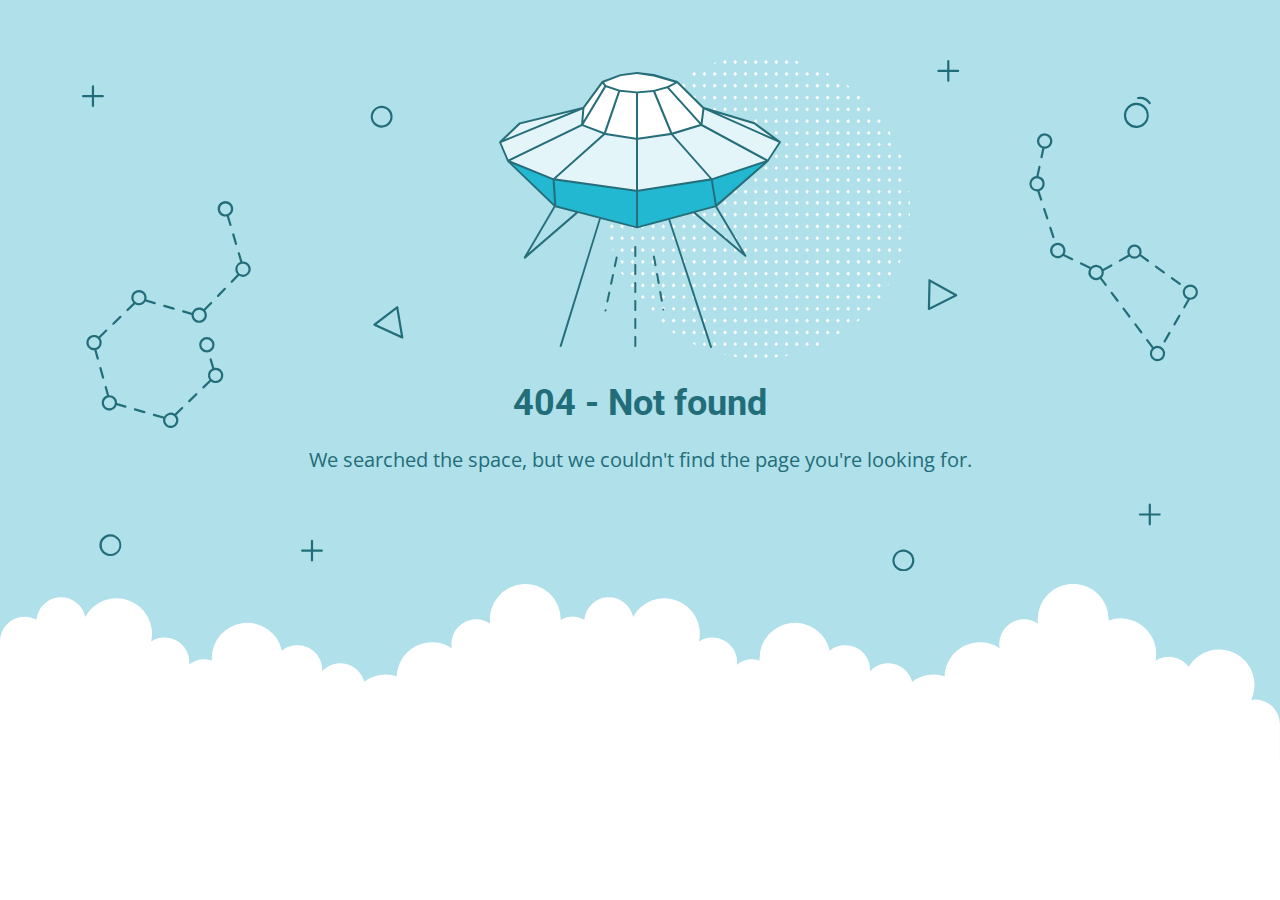
<file: public/landing/wp-content/themes/appilo/css/Circula-Medium-2.html>
<!DOCTYPE html>
<html lang="en">
<head>
    <meta charset="utf-8" />
    <meta name="viewport" content="width=device-width, initial-scale=1.0">
    <meta http-equiv="cache-control" content="no-store,max-age=0" />
    <meta name="robots" content="noindex" />
    <title>404 - Not found</title>
    <link href="https://fonts.googleapis.com/css?family=Open+Sans:400,700%7CRoboto:400,700" rel="stylesheet">
<style>
    * {
        box-sizing: border-box;
        -moz-box-sizing: border-box;
        -webkit-tap-highlight-color: transparent;
    }
    body {
        margin: 0;
        padding: 0;
        height: 100%;
        -webkit-text-size-adjust: 100%;
    }
    .fit-wide {
        position: relative;
        overflow: hidden;
        max-width: 1240px;
        margin: 0 auto;
        padding-top: 60px;
        padding-bottom: 60px;
        padding-left: 20px;
        padding-right: 20px;
    }
    .background-wrap { position: relative; }
    .background-wrap.cloud-blue { background-color: #b0e0e9; }
    .background-wrap.white { background-color: #fff; }
    .title { 
        position: relative; 
        text-align: center;
        margin: 20px auto 10px;
    }
    .title--regular { font-family: 'Roboto', Arial, sans-serif; }
    .title--size-large { font-size: 36px; line-height: 46px; }
    .title--size-semimedium { font-size: 20px; line-height: 28px; }
    .title--weight-normal { font-weight: 400; }
    .title--weight-bold { font-weight: 700; }
    .title--subtitle { 
        padding-bottom: 40px; 
        font-family: 'Open Sans', Arial ,sans-serif; 
        text-align: center;
    }
    .error h1,
    .error p { color: #226d7a; }
    .error--bg__cover {
        position: absolute;
        left: 0;
        right: 0;
        width: 90%;
        margin: 0 auto;
    }
    .error--shape__clouds svg {
        display: block;
    }
    .abstract-half-dot--circle {
        z-index: 0;
        position: absolute;
        left: 15em;
        right: 0;
        width: 300px;
        height: 300px;
        margin: 0 auto;
    }
    .icon-graphic {
        z-index: 1;
        position: relative;
        width: 300px;
        height: 300px;
        margin: 0 auto;
    }
    @media screen and (max-width: 767px) {
        .error--bg__cover { display: none; }
        .abstract-half-dot--circle { left: 0; }
    }
</style>
</head>
<body>
    <div id="container">
        <section class="error content background-wrap cloud-blue">
            <div class="fit-wide">
                <div class="error--bg__cover">
                    <svg id="acce7670-904f-4f8c-b867-68138c2f8c06" data-name="Layer 1" xmlns="http://www.w3.org/2000/svg" viewBox="0 0 1019 467"><title>404_bg</title><path d="M962.794,62.029a11.471,11.471,0,0,1-.656-22.923h0a11.471,11.471,0,0,1,1.327,22.9C963.24,62.023,963.017,62.029,962.794,62.029ZM962.253,41.1a9.47,9.47,0,1,0,10,8.906,9.481,9.481,0,0,0-10-8.906Z" fill="#1e6d7a"/><path d="M974.934,40.4a1,1,0,0,1-.836-.45,10.049,10.049,0,0,0-9.688-4.276A1,1,0,0,1,964.1,33.7a11.952,11.952,0,0,1,11.67,5.153,1,1,0,0,1-.834,1.549Z" fill="#1e6d7a"/><path d="M273.605,61.8a9.971,9.971,0,0,1-7.251-3.106h0a10.012,10.012,0,1,1,7.251,3.106Zm0-17.991a8,8,0,0,0-5.8,13.507h0a8,8,0,1,0,5.8-13.507Z" fill="#226d7a"/><path d="M26.007,453q-.131,0-.261,0a10.019,10.019,0,1,1,.261,0ZM26,435a8.042,8.042,0,1,0,.208,0C26.134,435,26.064,435,26,435Z" fill="#226d7a"/><path d="M750.007,467q-.13,0-.261,0a9.933,9.933,0,0,1-6.994-3.108h0a10,10,0,1,1,7.255,3.11Zm-.013-18a8,8,0,0,0-5.793,13.511h0a8,8,0,1,0,6-13.509C750.134,449,750.063,449,749.994,449Z" fill="#226d7a"/><path d="M292.416,254.312a1.013,1.013,0,0,1-.417-.09L266.634,242.6a1,1,0,0,1-.191-1.7L287.2,225a1,1,0,0,1,1.594.629l4.607,27.516a1,1,0,0,1-.986,1.165Zm-23.437-12.835,22.139,10.141L287.1,227.6Z" fill="#226d7a"/><path d="M773.316,228.33a1,1,0,0,1-1-1.022l.571-26.14a1,1,0,0,1,1.487-.851l24.356,13.607a1,1,0,0,1-.038,1.767l-24.926,12.532A1.006,1.006,0,0,1,773.316,228.33Zm1.535-25.456-.5,22.815,21.756-10.938Z" fill="#226d7a"/><path d="M136.509,150.348l-2.39-8.09a7.115,7.115,0,1,0-1.9.629l2.372,8.028a1,1,0,0,0,.959.717,1,1,0,0,0,.959-1.284ZM126,136a5,5,0,1,1,5,5A5.006,5.006,0,0,1,126,136Z" fill="#226d7a"/><path d="M137.141,159.545l2.55,8.632a1,1,0,0,0,.959.717,1.037,1.037,0,0,0,.284-.041,1,1,0,0,0,.675-1.243l-2.55-8.631a1,1,0,0,0-1.918.566Z" fill="#226d7a"/><path d="M129.751,208.226l-6.265,6.461a1,1,0,0,0,1.436,1.393l6.265-6.461a1,1,0,0,0-1.436-1.393Z" fill="#226d7a"/><path d="M92.076,230.463l7.936,2.293c0,.082-.012.162-.012.244a7,7,0,1,0,12.587-4.2l6.07-6.259a1,1,0,1,0-1.436-1.393l-6.052,6.242a6.978,6.978,0,0,0-10.8,3.386l-7.737-2.235a1,1,0,0,0-.555,1.922ZM107,228a5,5,0,1,1-5,5A5.006,5.006,0,0,1,107,228Z" fill="#226d7a"/><path d="M74.783,225.467l8.647,2.5a.989.989,0,0,0,.278.04,1,1,0,0,0,.276-1.962l-8.646-2.5a1,1,0,0,0-.555,1.922Z" fill="#226d7a"/><path d="M28.617,241.8a1,1,0,0,0,.7-.282l6.461-6.266a1,1,0,0,0-1.393-1.436l-6.461,6.266a1,1,0,0,0,.7,1.718Z" fill="#226d7a"/><path d="M19.257,291.006a1,1,0,0,0,.964-1.269L17.8,281.069a1,1,0,0,0-1.927.537l2.419,8.668A1,1,0,0,0,19.257,291.006Z" fill="#226d7a"/><path d="M13.216,264.635a6.979,6.979,0,0,0,3.394-10.8l6.242-6.052a1,1,0,1,0-1.393-1.435L15.2,252.413A7,7,0,1,0,11,265c.08,0,.158-.009.237-.012l2.219,7.95a1,1,0,0,0,1.927-.538ZM6,258a5,5,0,1,1,5,5A5.006,5.006,0,0,1,6,258Z" fill="#226d7a"/><path d="M39.924,315.537l-7.936-2.293c0-.082.012-.162.012-.244a7.008,7.008,0,0,0-7-7c-.08,0-.158.009-.237.012l-2.123-7.606a1,1,0,0,0-1.927.537l2.072,7.422a7,7,0,1,0,8.847,8.859l7.737,2.235a1.025,1.025,0,0,0,.278.039,1,1,0,0,0,.277-1.961ZM25,318a5,5,0,1,1,5-5A5.006,5.006,0,0,1,25,318Z" fill="#226d7a"/><path d="M57.217,320.532l-8.647-2.5a1,1,0,1,0-.554,1.922l8.646,2.5a1.03,1.03,0,0,0,.278.039,1,1,0,0,0,.277-1.961Z" fill="#226d7a"/><path d="M90.765,317.017,84.592,323a6.975,6.975,0,0,0-9.76,2.693.984.984,0,0,0-.323-.168l-8.646-2.5a1,1,0,0,0-.554,1.922l8.646,2.5a1,1,0,0,0,.216.031,7,7,0,1,0,11.98-3.2l6.006-5.825a1,1,0,1,0-1.392-1.435ZM81,334a5,5,0,1,1,5-5A5.006,5.006,0,0,1,81,334Z" fill="#226d7a"/><path d="M103.687,304.486l-6.461,6.266a1,1,0,0,0,1.393,1.436l6.461-6.266a1,1,0,0,0-1.393-1.436Z" fill="#226d7a"/><path d="M147,184c-.182,0-.361.014-.54.027l-2.3-7.786a1,1,0,1,0-1.918.567l2.263,7.66a6.977,6.977,0,0,0-2.643,11.269l-5.845,6.028a1,1,0,1,0,1.436,1.392L143.419,197A7,7,0,1,0,147,184Zm0,12a4.995,4.995,0,0,1-1.121-9.863,1.033,1.033,0,0,0,.155-.022c.015,0,.025-.016.04-.021A5,5,0,1,1,147,196Z" fill="#226d7a"/><path d="M52,224a7,7,0,0,0,5.984-3.386l8.153,2.356a1.025,1.025,0,0,0,.278.039,1,1,0,0,0,.276-1.961l-7.924-2.29a7,7,0,1,0-11.918,2.965l-6.006,5.824a1,1,0,1,0,1.392,1.436L48.408,223A6.952,6.952,0,0,0,52,224Zm0-12a5,5,0,1,1-5,5A5.006,5.006,0,0,1,52,212Z" fill="#226d7a"/><path d="M122,281a6.984,6.984,0,0,0-1.218.113l-2.362-8.03a1,1,0,0,0-1.919.564l2.381,8.1a6.972,6.972,0,0,0-2.492,10.427l-6.242,6.052a1,1,0,0,0,1.393,1.435l6.259-6.069A7,7,0,1,0,122,281Zm0,12a5,5,0,1,1,5-5A5.006,5.006,0,0,1,122,293Z" fill="#226d7a"/><path d="M121,260a7,7,0,1,0-7,7A7.008,7.008,0,0,0,121,260Zm-12,0a5,5,0,1,1,5,5A5.006,5.006,0,0,1,109,260Z" fill="#226d7a"/><path d="M886.983,162.773a1,1,0,0,0,.951-1.311l-2.8-8.555a1,1,0,0,0-1.9.621l2.8,8.555A1,1,0,0,0,886.983,162.773Z" fill="#226d7a"/><path d="M879.544,135.8a1,1,0,1,0-1.9.621l2.795,8.555a1,1,0,0,0,.951.69,1,1,0,0,0,.95-1.311Z" fill="#226d7a"/><path d="M904.543,181l-7.442-3.582a7.032,7.032,0,1,0-1.252,1.616l7.827,3.768a.981.981,0,0,0,.432.1,1,1,0,0,0,.435-1.9ZM891,179a5,5,0,1,1,5-5A5.006,5.006,0,0,1,891,179Z" fill="#226d7a"/><path d="M956.292,179.469a6.477,6.477,0,0,0,9.659-.268l6.739,4.9a1,1,0,1,0,1.176-1.617L967,177.492a6.5,6.5,0,1,0-11.811.4,1.064,1.064,0,0,0-.121.039l-7.852,4.4a1,1,0,0,0,.976,1.745l7.853-4.4A.985.985,0,0,0,956.292,179.469ZM961,170.5a4.5,4.5,0,1,1-4.5,4.5A4.505,4.505,0,0,1,961,170.5Z" fill="#226d7a"/><path d="M987.248,194.689a1,1,0,1,0,1.176-1.617l-7.278-5.294a1,1,0,0,0-1.176,1.618Z" fill="#226d7a"/><path d="M995.7,198.366a1,1,0,0,0-1.176,1.617l7.28,5.293a.986.986,0,0,0,.587.192,1,1,0,0,0,.588-1.809Z" fill="#226d7a"/><path d="M1002.5,232.72a1,1,0,0,0-1.366.365l-4.5,7.793a1,1,0,1,0,1.732,1l4.5-7.792A1,1,0,0,0,1002.5,232.72Z" fill="#226d7a"/><path d="M993.49,248.305a1,1,0,0,0-1.366.366l-4.5,7.793a1,1,0,0,0,1.733,1l4.5-7.793A1,1,0,0,0,993.49,248.305Z" fill="#226d7a"/><path d="M951.8,226.4a1,1,0,0,0-1.6,1.2l5.4,7.2a1,1,0,1,0,1.6-1.2Z" fill="#226d7a"/><path d="M962.6,240.8A1,1,0,0,0,961,242l5.4,7.2A1,1,0,0,0,968,248Z" fill="#226d7a"/><path d="M931.091,198.789a6.943,6.943,0,0,0,1.777-6.129l7.473-4.185a1,1,0,1,0-.977-1.745l-7.172,4.016a6.988,6.988,0,0,0-11.127-1.7.981.981,0,0,0-.3-.23l-8.11-3.9a1,1,0,1,0-.867,1.8l8.1,3.9a6.988,6.988,0,0,0,9.645,9.428L934,206a1,1,0,0,0,1.6-1.2ZM921,194a5,5,0,1,1,5,5A5.006,5.006,0,0,1,921,194Z" fill="#226d7a"/><path d="M941,212a1,1,0,0,0-1.6,1.2l5.4,7.2a1,1,0,1,0,1.6-1.2Z" fill="#226d7a"/><path d="M876.837,80.654l-1.7,7.937a1,1,0,0,0,.767,1.187,1.029,1.029,0,0,0,.211.022,1,1,0,0,0,.977-.79l1.718-8.02c.064,0,.126.01.19.01a7.013,7.013,0,1,0-2.163-.346ZM879,69a5,5,0,1,1-5,5A5.006,5.006,0,0,1,879,69Z" fill="#226d7a"/><path d="M879,113a7.012,7.012,0,0,0-5.58-6.855l1.786-8.335a1,1,0,0,0-1.955-.419L871.4,106.03A7,7,0,0,0,872,120c.091,0,.18-.01.271-.014l2.576,7.879a1,1,0,0,0,.95.69.985.985,0,0,0,.31-.05,1,1,0,0,0,.64-1.261l-2.492-7.624A7.007,7.007,0,0,0,879,113Zm-7,5a5,5,0,1,1,5-5A5.006,5.006,0,0,1,872,118Z" fill="#226d7a"/><path d="M1012,205a7,7,0,0,0-2.469,13.542l-3.9,6.75a1,1,0,1,0,1.732,1l4.227-7.314c.136.008.271.021.41.021a7,7,0,0,0,0-14Zm0,12a5,5,0,1,1,5-5A5.006,5.006,0,0,1,1012,217Z" fill="#226d7a"/><path d="M982,261a6.941,6.941,0,0,0-3.527.964L973.4,255.2a1,1,0,1,0-1.6,1.2l5.109,6.812A6.99,6.99,0,1,0,982,261Zm0,12a5,5,0,1,1,5-5A5.006,5.006,0,0,1,982,273Z" fill="#226d7a"/><path d="M19,32H11V24a1,1,0,0,0-2,0v8H1a1,1,0,0,0,0,2H9v8a1,1,0,0,0,2,0V34h8a1,1,0,0,0,0-2Z" fill="#206d7a"/><path d="M219,447h-8v-8a1,1,0,0,0-2,0v8h-8a1,1,0,0,0,0,2h8v8a1,1,0,0,0,2,0v-8h8a1,1,0,0,0,0-2Z" fill="#206d7a"/><path d="M984,414h-8v-8a1,1,0,0,0-2,0v8h-8a1,1,0,0,0,0,2h8v8a1,1,0,0,0,2,0v-8h8a1,1,0,0,0,0-2Z" fill="#206d7a"/><path d="M800,9h-8V1a1,1,0,0,0-2,0V9h-8a1,1,0,0,0,0,2h8v8a1,1,0,0,0,2,0V11h8a1,1,0,0,0,0-2Z" fill="#206d7a"/></svg>
                </div>
                <div>
                    <div class="abstract-half-dot--circle">
                        <svg id="a57f7293-9654-4013-9c82-7cad22fc3689" data-name="Layer 1" xmlns="http://www.w3.org/2000/svg" viewBox="0 0 300 298.181"><title>circle_dots</title><polygon points="145.742 133.848 147.581 131.734 145.742 129.621 143.904 131.734 145.742 133.848" fill="#fff"/><polygon points="145.742 122.041 147.581 119.928 145.742 117.814 143.904 119.928 145.742 122.041" fill="#fff"/><polygon points="145.742 110.235 147.581 108.122 145.742 106.008 143.904 108.122 145.742 110.235" fill="#fff"/><polygon points="145.742 98.429 147.581 96.316 145.742 94.202 143.904 96.316 145.742 98.429" fill="#fff"/><polygon points="145.742 86.624 147.581 84.51 145.742 82.396 143.904 84.51 145.742 86.624" fill="#fff"/><polygon points="156.015 129.621 154.177 131.734 156.015 133.848 157.854 131.734 156.015 129.621" fill="#fff"/><polygon points="156.015 117.814 154.177 119.928 156.015 122.041 157.854 119.928 156.015 117.814" fill="#fff"/><polygon points="156.015 106.008 154.177 108.122 156.015 110.235 157.854 108.122 156.015 106.008" fill="#fff"/><polygon points="156.015 94.202 154.177 96.316 156.015 98.429 157.854 96.316 156.015 94.202" fill="#fff"/><polygon points="156.015 82.396 154.177 84.51 156.015 86.624 157.854 84.51 156.015 82.396" fill="#fff"/><polygon points="166.288 129.621 164.45 131.734 166.288 133.848 168.13 131.734 166.288 129.621" fill="#fff"/><polygon points="166.288 117.814 164.45 119.928 166.288 122.041 168.13 119.928 166.288 117.814" fill="#fff"/><polygon points="166.288 106.008 164.45 108.122 166.288 110.235 168.13 108.122 166.288 106.008" fill="#fff"/><polygon points="166.288 94.202 164.45 96.316 166.288 98.429 168.13 96.316 166.288 94.202" fill="#fff"/><polygon points="168.128 84.51 166.288 82.396 164.45 84.51 166.288 86.624 168.128 84.51" fill="#fff"/><polygon points="176.563 129.621 174.724 131.734 176.563 133.848 178.401 131.734 176.563 129.621" fill="#fff"/><polygon points="176.563 117.814 174.724 119.928 176.563 122.041 178.401 119.928 176.563 117.814" fill="#fff"/><polygon points="176.563 106.008 174.724 108.122 176.563 110.235 178.401 108.122 176.563 106.008" fill="#fff"/><polygon points="176.563 94.202 174.724 96.316 176.563 98.429 178.401 96.316 176.563 94.202" fill="#fff"/><polygon points="176.563 82.396 174.724 84.51 176.563 86.624 178.401 84.51 176.563 82.396" fill="#fff"/><polygon points="186.835 129.621 184.997 131.734 186.835 133.848 188.674 131.734 186.835 129.621" fill="#fff"/><polygon points="186.835 117.814 184.997 119.928 186.835 122.041 188.674 119.928 186.835 117.814" fill="#fff"/><polygon points="186.835 106.008 184.997 108.122 186.835 110.235 188.674 108.122 186.835 106.008" fill="#fff"/><polygon points="186.835 94.202 184.997 96.316 186.835 98.429 188.674 96.316 186.835 94.202" fill="#fff"/><polygon points="186.835 82.396 184.997 84.51 186.835 86.624 188.674 84.51 186.835 82.396" fill="#fff"/><polygon points="197.11 129.621 195.268 131.734 197.11 133.848 198.948 131.734 197.11 129.621" fill="#fff"/><polygon points="197.11 117.814 195.268 119.928 197.11 122.041 198.948 119.928 197.11 117.814" fill="#fff"/><polygon points="197.11 106.008 195.268 108.122 197.11 110.235 198.948 108.122 197.11 106.008" fill="#fff"/><polygon points="197.11 94.202 195.268 96.316 197.11 98.429 198.948 96.316 197.11 94.202" fill="#fff"/><polygon points="197.11 82.396 195.27 84.51 197.11 86.624 198.948 84.51 197.11 82.396" fill="#fff"/><polygon points="207.383 129.621 205.545 131.734 207.383 133.848 209.221 131.734 207.383 129.621" fill="#fff"/><polygon points="207.383 117.814 205.545 119.928 207.383 122.041 209.221 119.928 207.383 117.814" fill="#fff"/><polygon points="207.383 106.008 205.545 108.122 207.383 110.235 209.221 108.122 207.383 106.008" fill="#fff"/><polygon points="207.383 94.202 205.545 96.316 207.383 98.429 209.221 96.316 207.383 94.202" fill="#fff"/><polygon points="207.383 82.396 205.545 84.51 207.383 86.624 209.221 84.51 207.383 82.396" fill="#fff"/><polygon points="217.656 129.621 215.817 131.734 217.656 133.848 219.497 131.734 217.656 129.621" fill="#fff"/><polygon points="217.656 117.814 215.817 119.928 217.656 122.041 219.497 119.928 217.656 117.814" fill="#fff"/><polygon points="217.656 106.008 215.817 108.122 217.656 110.235 219.497 108.122 217.656 106.008" fill="#fff"/><polygon points="217.656 94.202 215.817 96.316 217.656 98.429 219.497 96.316 217.656 94.202" fill="#fff"/><polygon points="219.496 84.51 217.656 82.396 215.817 84.51 217.656 86.624 219.496 84.51" fill="#fff"/><polygon points="227.93 129.621 226.092 131.734 227.93 133.848 229.769 131.734 227.93 129.621" fill="#fff"/><polygon points="227.93 117.814 226.092 119.928 227.93 122.041 229.769 119.928 227.93 117.814" fill="#fff"/><polygon points="227.93 106.008 226.092 108.122 227.93 110.235 229.769 108.122 227.93 106.008" fill="#fff"/><polygon points="227.93 94.202 226.092 96.316 227.93 98.429 229.769 96.316 227.93 94.202" fill="#fff"/><polygon points="227.93 82.396 226.092 84.51 227.93 86.624 229.769 84.51 227.93 82.396" fill="#fff"/><polygon points="238.203 129.621 236.365 131.734 238.203 133.848 240.042 131.734 238.203 129.621" fill="#fff"/><polygon points="238.203 117.814 236.365 119.928 238.203 122.041 240.042 119.928 238.203 117.814" fill="#fff"/><polygon points="238.203 106.008 236.365 108.122 238.203 110.235 240.042 108.122 238.203 106.008" fill="#fff"/><polygon points="238.203 94.202 236.365 96.316 238.203 98.429 240.042 96.316 238.203 94.202" fill="#fff"/><polygon points="238.203 82.396 236.365 84.51 238.203 86.624 240.042 84.51 238.203 82.396" fill="#fff"/><polygon points="248.478 133.848 250.316 131.734 248.478 129.621 246.636 131.734 248.478 133.848" fill="#fff"/><polygon points="248.478 122.041 250.316 119.928 248.478 117.814 246.636 119.928 248.478 122.041" fill="#fff"/><polygon points="248.478 110.235 250.316 108.122 248.478 106.008 246.636 108.122 248.478 110.235" fill="#fff"/><polygon points="248.478 98.429 250.316 96.316 248.478 94.202 246.636 96.316 248.478 98.429" fill="#fff"/><polygon points="246.638 84.51 248.478 86.624 250.316 84.51 248.478 82.396 246.638 84.51" fill="#fff"/><polygon points="258.751 129.621 256.912 131.734 258.751 133.848 260.589 131.734 258.751 129.621" fill="#fff"/><polygon points="258.751 117.814 256.912 119.928 258.751 122.041 260.589 119.928 258.751 117.814" fill="#fff"/><polygon points="258.751 106.008 256.912 108.122 258.751 110.235 260.589 108.122 258.751 106.008" fill="#fff"/><polygon points="258.751 94.202 256.912 96.316 258.751 98.429 260.589 96.316 258.751 94.202" fill="#fff"/><polygon points="258.751 82.396 256.912 84.51 258.751 86.624 260.589 84.51 258.751 82.396" fill="#fff"/><polygon points="269.023 129.621 267.185 131.734 269.023 133.848 270.865 131.734 269.023 129.621" fill="#fff"/><polygon points="269.023 117.814 267.185 119.928 269.023 122.041 270.865 119.928 269.023 117.814" fill="#fff"/><polygon points="269.023 106.008 267.185 108.122 269.023 110.235 270.865 108.122 269.023 106.008" fill="#fff"/><polygon points="269.023 94.202 267.185 96.316 269.023 98.429 270.865 96.316 269.023 94.202" fill="#fff"/><polygon points="270.863 84.51 269.023 82.396 267.185 84.51 269.023 86.624 270.863 84.51" fill="#fff"/><polygon points="145.742 75.064 147.581 72.95 145.742 70.837 143.904 72.95 145.742 75.064" fill="#fff"/><polygon points="145.742 63.258 147.581 61.144 145.742 59.031 143.904 61.144 145.742 63.258" fill="#fff"/><polygon points="145.742 51.452 147.581 49.338 145.742 47.225 143.904 49.338 145.742 51.452" fill="#fff"/><polygon points="145.742 39.646 147.581 37.532 145.742 35.419 143.904 37.532 145.742 39.646" fill="#fff"/><polygon points="145.742 27.84 147.581 25.726 145.742 23.612 143.904 25.726 145.742 27.84" fill="#fff"/><polygon points="147.581 13.92 145.742 11.806 143.904 13.92 145.742 16.033 147.581 13.92" fill="#fff"/><polygon points="143.904 2.114 145.742 4.227 147.581 2.114 145.742 0 143.904 2.114" fill="#fff"/><polygon points="156.015 70.837 154.177 72.95 156.015 75.064 157.854 72.95 156.015 70.837" fill="#fff"/><polygon points="156.015 59.031 154.177 61.144 156.015 63.258 157.854 61.144 156.015 59.031" fill="#fff"/><polygon points="156.015 47.225 154.177 49.338 156.015 51.452 157.854 49.338 156.015 47.225" fill="#fff"/><polygon points="156.015 35.419 154.177 37.532 156.015 39.646 157.854 37.532 156.015 35.419" fill="#fff"/><polygon points="156.015 23.612 154.177 25.726 156.015 27.84 157.854 25.726 156.015 23.612" fill="#fff"/><polygon points="156.015 11.806 154.177 13.92 156.015 16.033 157.854 13.92 156.015 11.806" fill="#fff"/><polygon points="156.015 0 154.177 2.114 156.015 4.227 157.854 2.114 156.015 0" fill="#fff"/><polygon points="166.288 70.837 164.45 72.95 166.288 75.064 168.13 72.95 166.288 70.837" fill="#fff"/><polygon points="166.288 59.031 164.45 61.144 166.288 63.258 168.13 61.144 166.288 59.031" fill="#fff"/><polygon points="166.288 47.225 164.45 49.338 166.288 51.452 168.13 49.338 166.288 47.225" fill="#fff"/><polygon points="166.288 35.419 164.45 37.532 166.288 39.646 168.13 37.532 166.288 35.419" fill="#fff"/><polygon points="166.288 23.612 164.45 25.726 166.288 27.84 168.13 25.726 166.288 23.612" fill="#fff"/><polygon points="166.288 11.806 164.45 13.92 166.288 16.033 168.13 13.92 166.288 11.806" fill="#fff"/><polygon points="166.288 0 164.45 2.114 166.288 4.227 168.13 2.114 166.288 0" fill="#fff"/><polygon points="176.563 70.837 174.724 72.95 176.563 75.064 178.401 72.95 176.563 70.837" fill="#fff"/><polygon points="176.563 59.031 174.724 61.144 176.563 63.258 178.401 61.144 176.563 59.031" fill="#fff"/><polygon points="176.563 47.225 174.724 49.338 176.563 51.452 178.401 49.338 176.563 47.225" fill="#fff"/><polygon points="176.563 35.419 174.724 37.532 176.563 39.646 178.401 37.532 176.563 35.419" fill="#fff"/><polygon points="176.563 23.612 174.724 25.726 176.563 27.84 178.401 25.726 176.563 23.612" fill="#fff"/><polygon points="176.563 11.806 174.724 13.92 176.563 16.033 178.401 13.92 176.563 11.806" fill="#fff"/><polygon points="176.563 0 174.724 2.114 176.563 4.227 178.401 2.114 176.563 0" fill="#fff"/><polygon points="186.835 70.837 184.997 72.95 186.835 75.064 188.674 72.95 186.835 70.837" fill="#fff"/><polygon points="186.835 59.031 184.997 61.144 186.835 63.258 188.674 61.144 186.835 59.031" fill="#fff"/><polygon points="186.835 47.225 184.997 49.338 186.835 51.452 188.674 49.338 186.835 47.225" fill="#fff"/><polygon points="186.835 35.419 184.997 37.532 186.835 39.646 188.674 37.532 186.835 35.419" fill="#fff"/><polygon points="186.835 23.612 184.997 25.726 186.835 27.84 188.674 25.726 186.835 23.612" fill="#fff"/><polygon points="186.835 11.806 184.997 13.92 186.835 16.033 188.674 13.92 186.835 11.806" fill="#fff"/><path d="M186.835,4.227l1.839-2.113-.31-.356c-.826-.225-1.651-.45-2.483-.661L185,2.114Z" fill="#fff"/><polygon points="197.11 70.837 195.268 72.95 197.11 75.064 198.948 72.95 197.11 70.837" fill="#fff"/><polygon points="197.11 59.031 195.268 61.144 197.11 63.258 198.948 61.144 197.11 59.031" fill="#fff"/><polygon points="197.11 47.225 195.268 49.338 197.11 51.452 198.948 49.338 197.11 47.225" fill="#fff"/><polygon points="197.11 35.419 195.268 37.532 197.11 39.646 198.948 37.532 197.11 35.419" fill="#fff"/><polygon points="197.11 23.612 195.268 25.726 197.11 27.84 198.948 25.726 197.11 23.612" fill="#fff"/><polygon points="197.11 11.806 195.268 13.92 197.11 16.033 198.948 13.92 197.11 11.806" fill="#fff"/><polygon points="207.383 70.837 205.545 72.95 207.383 75.064 209.221 72.95 207.383 70.837" fill="#fff"/><polygon points="207.383 59.031 205.545 61.144 207.383 63.258 209.221 61.144 207.383 59.031" fill="#fff"/><polygon points="207.383 47.225 205.545 49.338 207.383 51.452 209.221 49.338 207.383 47.225" fill="#fff"/><polygon points="207.383 35.419 205.545 37.532 207.383 39.646 209.221 37.532 207.383 35.419" fill="#fff"/><polygon points="207.383 23.612 205.545 25.726 207.383 27.84 209.221 25.726 207.383 23.612" fill="#fff"/><polygon points="207.383 11.806 205.545 13.92 207.383 16.033 209.221 13.92 207.383 11.806" fill="#fff"/><polygon points="217.656 70.837 215.817 72.95 217.656 75.064 219.497 72.95 217.656 70.837" fill="#fff"/><polygon points="217.656 59.031 215.817 61.144 217.656 63.258 219.497 61.144 217.656 59.031" fill="#fff"/><polygon points="217.656 47.225 215.817 49.338 217.656 51.452 219.497 49.338 217.656 47.225" fill="#fff"/><polygon points="217.656 35.419 215.817 37.532 217.656 39.646 219.497 37.532 217.656 35.419" fill="#fff"/><polygon points="217.656 23.612 215.817 25.726 217.656 27.84 219.497 25.726 217.656 23.612" fill="#fff"/><path d="M217.656,16.033l1.753-2.011c-.842-.445-1.685-.887-2.535-1.317l-1.057,1.215Z" fill="#fff"/><polygon points="227.93 70.837 226.092 72.95 227.93 75.064 229.769 72.95 227.93 70.837" fill="#fff"/><polygon points="227.93 59.031 226.092 61.144 227.93 63.258 229.769 61.144 227.93 59.031" fill="#fff"/><polygon points="227.93 47.225 226.092 49.338 227.93 51.452 229.769 49.338 227.93 47.225" fill="#fff"/><polygon points="227.93 35.419 226.092 37.532 227.93 39.646 229.769 37.532 227.93 35.419" fill="#fff"/><polygon points="227.93 23.612 226.092 25.726 227.93 27.84 229.769 25.726 227.93 23.612" fill="#fff"/><polygon points="238.203 70.837 236.365 72.95 238.203 75.064 240.042 72.95 238.203 70.837" fill="#fff"/><polygon points="238.203 59.031 236.365 61.144 238.203 63.258 240.042 61.144 238.203 59.031" fill="#fff"/><polygon points="238.203 47.225 236.365 49.338 238.203 51.452 240.042 49.338 238.203 47.225" fill="#fff"/><polygon points="238.203 35.419 236.365 37.532 238.203 39.646 240.042 37.532 238.203 35.419" fill="#fff"/><path d="M236.365,25.726,238.2,27.84l1.084-1.246c-.744-.555-1.5-1.1-2.25-1.641Z" fill="#fff"/><polygon points="248.478 75.064 250.316 72.95 248.478 70.837 246.636 72.95 248.478 75.064" fill="#fff"/><polygon points="248.478 63.258 250.316 61.144 248.478 59.031 246.636 61.144 248.478 63.258" fill="#fff"/><polygon points="250.316 49.338 248.478 47.225 246.636 49.338 248.478 51.452 250.316 49.338" fill="#fff"/><polygon points="246.636 37.532 248.478 39.646 250.316 37.532 248.478 35.419 246.636 37.532" fill="#fff"/><polygon points="258.751 70.837 256.912 72.95 258.751 75.064 260.589 72.95 258.751 70.837" fill="#fff"/><polygon points="258.751 59.031 256.912 61.144 258.751 63.258 260.589 61.144 258.751 59.031" fill="#fff"/><polygon points="258.751 47.225 256.912 49.338 258.751 51.452 260.589 49.338 258.751 47.225" fill="#fff"/><polygon points="269.023 70.837 267.185 72.95 269.023 75.064 270.865 72.95 269.023 70.837" fill="#fff"/><polygon points="269.023 59.031 267.185 61.144 269.023 63.258 270.865 61.144 269.023 59.031" fill="#fff"/><polygon points="279.445 129.621 277.607 131.734 279.445 133.848 281.284 131.734 279.445 129.621" fill="#fff"/><polygon points="279.445 117.814 277.607 119.928 279.445 122.041 281.284 119.928 279.445 117.814" fill="#fff"/><polygon points="279.445 106.008 277.607 108.122 279.445 110.235 281.284 108.122 279.445 106.008" fill="#fff"/><polygon points="279.445 94.202 277.607 96.316 279.445 98.429 281.284 96.316 279.445 94.202" fill="#fff"/><polygon points="279.445 82.396 277.607 84.51 279.445 86.624 281.284 84.51 279.445 82.396" fill="#fff"/><polygon points="289.718 129.621 287.88 131.734 289.718 133.848 291.56 131.734 289.718 129.621" fill="#fff"/><polygon points="289.718 117.814 287.88 119.928 289.718 122.041 291.56 119.928 289.718 117.814" fill="#fff"/><polygon points="289.718 106.008 287.88 108.122 289.718 110.235 291.56 108.122 289.718 106.008" fill="#fff"/><path d="M287.88,96.316l1.838,2.113,1.515-1.739c-.151-.422-.3-.846-.451-1.267L289.718,94.2Z" fill="#fff"/><path d="M299.092,130.656l-.938,1.078,1.192,1.37Q299.229,131.877,299.092,130.656Z" fill="#fff"/><path d="M279.445,75.064l1.241-1.427q-.721-1.278-1.466-2.541l-1.613,1.854Z" fill="#fff"/><polygon points="1.838 129.621 0 131.734 1.838 133.848 3.677 131.734 1.838 129.621" fill="#fff"/><polygon points="1.838 117.814 0 119.928 1.838 122.041 3.677 119.928 1.838 117.814" fill="#fff"/><path d="M1.838,110.235l1.839-2.113-1.534-1.764q-.456,1.6-.876,3.22Z" fill="#fff"/><polygon points="12.113 129.621 10.271 131.734 12.113 133.848 13.951 131.734 12.113 129.621" fill="#fff"/><polygon points="12.113 117.814 10.271 119.928 12.113 122.041 13.951 119.928 12.113 117.814" fill="#fff"/><polygon points="12.113 106.008 10.271 108.122 12.113 110.235 13.951 108.122 12.113 106.008" fill="#fff"/><polygon points="12.113 94.202 10.271 96.316 12.113 98.429 13.951 96.316 12.113 94.202" fill="#fff"/><polygon points="12.113 82.396 10.273 84.51 12.113 86.624 13.951 84.51 12.113 82.396" fill="#fff"/><polygon points="22.533 129.621 20.695 131.734 22.533 133.848 24.371 131.734 22.533 129.621" fill="#fff"/><polygon points="22.533 117.814 20.695 119.928 22.533 122.041 24.371 119.928 22.533 117.814" fill="#fff"/><polygon points="22.533 106.008 20.695 108.122 22.533 110.235 24.371 108.122 22.533 106.008" fill="#fff"/><polygon points="22.533 94.202 20.695 96.316 22.533 98.429 24.371 96.316 22.533 94.202" fill="#fff"/><polygon points="22.533 82.396 20.695 84.51 22.533 86.624 24.371 84.51 22.533 82.396" fill="#fff"/><polygon points="32.808 129.621 30.966 131.734 32.808 133.848 34.646 131.734 32.808 129.621" fill="#fff"/><polygon points="32.808 117.814 30.966 119.928 32.808 122.041 34.646 119.928 32.808 117.814" fill="#fff"/><polygon points="32.808 106.008 30.966 108.122 32.808 110.235 34.646 108.122 32.808 106.008" fill="#fff"/><polygon points="32.808 94.202 30.966 96.316 32.808 98.429 34.646 96.316 32.808 94.202" fill="#fff"/><polygon points="32.808 82.396 30.968 84.51 32.808 86.624 34.646 84.51 32.808 82.396" fill="#fff"/><polygon points="43.08 129.621 41.242 131.734 43.08 133.848 44.919 131.734 43.08 129.621" fill="#fff"/><polygon points="43.08 117.814 41.242 119.928 43.08 122.041 44.919 119.928 43.08 117.814" fill="#fff"/><polygon points="43.08 106.008 41.242 108.122 43.08 110.235 44.919 108.122 43.08 106.008" fill="#fff"/><polygon points="43.08 94.202 41.242 96.316 43.08 98.429 44.919 96.316 43.08 94.202" fill="#fff"/><polygon points="43.08 82.396 41.242 84.51 43.08 86.624 44.919 84.51 43.08 82.396" fill="#fff"/><polygon points="53.353 129.621 51.515 131.734 53.353 133.848 55.195 131.734 53.353 129.621" fill="#fff"/><polygon points="53.353 117.814 51.515 119.928 53.353 122.041 55.195 119.928 53.353 117.814" fill="#fff"/><polygon points="53.353 106.008 51.515 108.122 53.353 110.235 55.195 108.122 53.353 106.008" fill="#fff"/><polygon points="53.353 94.202 51.515 96.316 53.353 98.429 55.195 96.316 53.353 94.202" fill="#fff"/><polygon points="55.193 84.51 53.353 82.396 51.515 84.51 53.353 86.624 55.193 84.51" fill="#fff"/><polygon points="63.628 129.621 61.789 131.734 63.628 133.848 65.466 131.734 63.628 129.621" fill="#fff"/><polygon points="63.628 117.814 61.789 119.928 63.628 122.041 65.466 119.928 63.628 117.814" fill="#fff"/><polygon points="63.628 106.008 61.789 108.122 63.628 110.235 65.466 108.122 63.628 106.008" fill="#fff"/><polygon points="63.628 94.202 61.789 96.316 63.628 98.429 65.466 96.316 63.628 94.202" fill="#fff"/><polygon points="63.628 82.396 61.789 84.51 63.628 86.624 65.466 84.51 63.628 82.396" fill="#fff"/><polygon points="73.901 129.621 72.062 131.734 73.901 133.848 75.739 131.734 73.901 129.621" fill="#fff"/><polygon points="73.901 117.814 72.062 119.928 73.901 122.041 75.739 119.928 73.901 117.814" fill="#fff"/><polygon points="73.901 106.008 72.062 108.122 73.901 110.235 75.739 108.122 73.901 106.008" fill="#fff"/><polygon points="73.901 94.202 72.062 96.316 73.901 98.429 75.739 96.316 73.901 94.202" fill="#fff"/><polygon points="73.901 82.396 72.062 84.51 73.901 86.624 75.739 84.51 73.901 82.396" fill="#fff"/><polygon points="84.174 129.621 82.335 131.734 84.174 133.848 86.015 131.734 84.174 129.621" fill="#fff"/><polygon points="84.174 117.814 82.335 119.928 84.174 122.041 86.015 119.928 84.174 117.814" fill="#fff"/><polygon points="84.174 106.008 82.335 108.122 84.174 110.235 86.015 108.122 84.174 106.008" fill="#fff"/><polygon points="84.174 94.202 82.335 96.316 84.174 98.429 86.015 96.316 84.174 94.202" fill="#fff"/><polygon points="86.014 84.51 84.174 82.396 82.335 84.51 84.174 86.624 86.014 84.51" fill="#fff"/><polygon points="94.448 129.621 92.61 131.734 94.448 133.848 96.286 131.734 94.448 129.621" fill="#fff"/><polygon points="94.448 117.814 92.61 119.928 94.448 122.041 96.286 119.928 94.448 117.814" fill="#fff"/><polygon points="94.448 106.008 92.61 108.122 94.448 110.235 96.286 108.122 94.448 106.008" fill="#fff"/><polygon points="94.448 94.202 92.61 96.316 94.448 98.429 96.286 96.316 94.448 94.202" fill="#fff"/><polygon points="94.448 82.396 92.61 84.51 94.448 86.624 96.286 84.51 94.448 82.396" fill="#fff"/><polygon points="104.721 129.621 102.883 131.734 104.721 133.848 106.559 131.734 104.721 129.621" fill="#fff"/><polygon points="104.721 117.814 102.883 119.928 104.721 122.041 106.559 119.928 104.721 117.814" fill="#fff"/><polygon points="104.721 106.008 102.883 108.122 104.721 110.235 106.559 108.122 104.721 106.008" fill="#fff"/><polygon points="104.721 94.202 102.883 96.316 104.721 98.429 106.559 96.316 104.721 94.202" fill="#fff"/><polygon points="104.721 82.396 102.883 84.51 104.721 86.624 106.559 84.51 104.721 82.396" fill="#fff"/><polygon points="114.996 129.621 113.154 131.734 114.996 133.848 116.834 131.734 114.996 129.621" fill="#fff"/><polygon points="114.996 117.814 113.154 119.928 114.996 122.041 116.834 119.928 114.996 117.814" fill="#fff"/><polygon points="114.996 106.008 113.154 108.122 114.996 110.235 116.834 108.122 114.996 106.008" fill="#fff"/><polygon points="114.996 94.202 113.154 96.316 114.996 98.429 116.834 96.316 114.996 94.202" fill="#fff"/><polygon points="114.996 82.396 113.156 84.51 114.996 86.624 116.834 84.51 114.996 82.396" fill="#fff"/><polygon points="125.268 133.848 127.107 131.734 125.268 129.621 123.43 131.734 125.268 133.848" fill="#fff"/><polygon points="125.268 122.041 127.107 119.928 125.268 117.814 123.43 119.928 125.268 122.041" fill="#fff"/><polygon points="125.268 110.235 127.107 108.122 125.268 106.008 123.43 108.122 125.268 110.235" fill="#fff"/><polygon points="125.268 98.429 127.107 96.316 125.268 94.202 123.43 96.316 125.268 98.429" fill="#fff"/><polygon points="125.268 86.624 127.107 84.51 125.268 82.396 123.43 84.51 125.268 86.624" fill="#fff"/><polygon points="135.541 133.848 137.383 131.734 135.541 129.621 133.703 131.734 135.541 133.848" fill="#fff"/><polygon points="135.541 122.041 137.383 119.928 135.541 117.814 133.703 119.928 135.541 122.041" fill="#fff"/><polygon points="135.541 110.235 137.383 108.122 135.541 106.008 133.703 108.122 135.541 110.235" fill="#fff"/><polygon points="135.541 98.429 137.383 96.316 135.541 94.202 133.703 96.316 135.541 98.429" fill="#fff"/><polygon points="135.541 86.624 137.381 84.51 135.541 82.396 133.703 84.51 135.541 86.624" fill="#fff"/><polygon points="22.533 70.837 20.695 72.95 22.533 75.064 24.371 72.95 22.533 70.837" fill="#fff"/><path d="M22.533,63.258l1.838-2.114-.387-.445c-.55.779-1.1,1.559-1.634,2.349Z" fill="#fff"/><polygon points="32.808 70.837 30.966 72.95 32.808 75.064 34.646 72.95 32.808 70.837" fill="#fff"/><polygon points="32.808 59.031 30.966 61.144 32.808 63.258 34.646 61.144 32.808 59.031" fill="#fff"/><path d="M32.808,51.452l1.838-2.114-.9-1.037c-.616.7-1.222,1.416-1.825,2.132Z" fill="#fff"/><polygon points="43.08 70.837 41.242 72.95 43.08 75.064 44.919 72.95 43.08 70.837" fill="#fff"/><polygon points="43.08 59.031 41.242 61.144 43.08 63.258 44.919 61.144 43.08 59.031" fill="#fff"/><polygon points="43.08 47.225 41.242 49.338 43.08 51.452 44.919 49.338 43.08 47.225" fill="#fff"/><path d="M43.08,39.646l1.839-2.114-.342-.393q-1.016.947-2.015,1.911Z" fill="#fff"/><polygon points="53.353 70.837 51.515 72.95 53.353 75.064 55.195 72.95 53.353 70.837" fill="#fff"/><polygon points="53.353 59.031 51.515 61.144 53.353 63.258 55.195 61.144 53.353 59.031" fill="#fff"/><polygon points="53.353 47.225 51.515 49.338 53.353 51.452 55.195 49.338 53.353 47.225" fill="#fff"/><polygon points="53.353 35.419 51.515 37.532 53.353 39.646 55.195 37.532 53.353 35.419" fill="#fff"/><polygon points="63.628 70.837 61.789 72.95 63.628 75.064 65.466 72.95 63.628 70.837" fill="#fff"/><polygon points="63.628 59.031 61.789 61.144 63.628 63.258 65.466 61.144 63.628 59.031" fill="#fff"/><polygon points="63.628 47.225 61.789 49.338 63.628 51.452 65.466 49.338 63.628 47.225" fill="#fff"/><polygon points="63.628 35.419 61.789 37.532 63.628 39.646 65.466 37.532 63.628 35.419" fill="#fff"/><polygon points="63.628 23.612 61.789 25.726 63.628 27.84 65.466 25.726 63.628 23.612" fill="#fff"/><polygon points="73.901 70.837 72.062 72.95 73.901 75.064 75.739 72.95 73.901 70.837" fill="#fff"/><polygon points="73.901 59.031 72.062 61.144 73.901 63.258 75.739 61.144 73.901 59.031" fill="#fff"/><polygon points="73.901 47.225 72.062 49.338 73.901 51.452 75.739 49.338 73.901 47.225" fill="#fff"/><polygon points="73.901 35.419 72.062 37.532 73.901 39.646 75.739 37.532 73.901 35.419" fill="#fff"/><polygon points="73.901 23.612 72.062 25.726 73.901 27.84 75.739 25.726 73.901 23.612" fill="#fff"/><path d="M73.9,16.033l.476-.547c-.214.119-.429.237-.642.357Z" fill="#fff"/><polygon points="84.174 70.837 82.335 72.95 84.174 75.064 86.015 72.95 84.174 70.837" fill="#fff"/><polygon points="84.174 59.031 82.335 61.144 84.174 63.258 86.015 61.144 84.174 59.031" fill="#fff"/><polygon points="84.174 47.225 82.335 49.338 84.174 51.452 86.015 49.338 84.174 47.225" fill="#fff"/><polygon points="84.174 35.419 82.335 37.532 84.174 39.646 86.015 37.532 84.174 35.419" fill="#fff"/><polygon points="84.174 23.612 82.335 25.726 84.174 27.84 86.015 25.726 84.174 23.612" fill="#fff"/><polygon points="84.174 11.806 82.335 13.92 84.174 16.033 86.015 13.92 84.174 11.806" fill="#fff"/><polygon points="94.448 70.837 92.61 72.95 94.448 75.064 96.286 72.95 94.448 70.837" fill="#fff"/><polygon points="94.448 59.031 92.61 61.144 94.448 63.258 96.286 61.144 94.448 59.031" fill="#fff"/><polygon points="94.448 47.225 92.61 49.338 94.448 51.452 96.286 49.338 94.448 47.225" fill="#fff"/><polygon points="94.448 35.419 92.61 37.532 94.448 39.646 96.286 37.532 94.448 35.419" fill="#fff"/><polygon points="94.448 23.612 92.61 25.726 94.448 27.84 96.286 25.726 94.448 23.612" fill="#fff"/><polygon points="94.448 11.806 92.61 13.92 94.448 16.033 96.286 13.92 94.448 11.806" fill="#fff"/><polygon points="104.721 70.837 102.883 72.95 104.721 75.064 106.559 72.95 104.721 70.837" fill="#fff"/><polygon points="104.721 59.031 102.883 61.144 104.721 63.258 106.559 61.144 104.721 59.031" fill="#fff"/><polygon points="104.721 47.225 102.883 49.338 104.721 51.452 106.559 49.338 104.721 47.225" fill="#fff"/><polygon points="104.721 35.419 102.883 37.532 104.721 39.646 106.559 37.532 104.721 35.419" fill="#fff"/><polygon points="104.721 23.612 102.883 25.726 104.721 27.84 106.559 25.726 104.721 23.612" fill="#fff"/><polygon points="104.721 11.806 102.883 13.92 104.721 16.033 106.559 13.92 104.721 11.806" fill="#fff"/><path d="M104.721,4.227l1.759-2.022c-.937.266-1.868.545-2.8.828Z" fill="#fff"/><polygon points="114.996 70.837 113.154 72.95 114.996 75.064 116.834 72.95 114.996 70.837" fill="#fff"/><polygon points="114.996 59.031 113.154 61.144 114.996 63.258 116.834 61.144 114.996 59.031" fill="#fff"/><polygon points="114.996 47.225 113.154 49.338 114.996 51.452 116.834 49.338 114.996 47.225" fill="#fff"/><polygon points="114.996 35.419 113.154 37.532 114.996 39.646 116.834 37.532 114.996 35.419" fill="#fff"/><polygon points="114.996 23.612 113.154 25.726 114.996 27.84 116.834 25.726 114.996 23.612" fill="#fff"/><polygon points="114.996 11.806 113.154 13.92 114.996 16.033 116.834 13.92 114.996 11.806" fill="#fff"/><path d="M113.154,2.114,115,4.227l1.838-2.113-1.8-2.066-.1.023Z" fill="#fff"/><polygon points="125.268 75.064 127.107 72.95 125.268 70.837 123.43 72.95 125.268 75.064" fill="#fff"/><polygon points="125.268 63.258 127.107 61.144 125.268 59.031 123.43 61.144 125.268 63.258" fill="#fff"/><polygon points="125.268 51.452 127.107 49.338 125.268 47.225 123.43 49.338 125.268 51.452" fill="#fff"/><polygon points="125.268 39.646 127.107 37.532 125.268 35.419 123.43 37.532 125.268 39.646" fill="#fff"/><polygon points="125.268 27.84 127.107 25.726 125.268 23.612 123.43 25.726 125.268 27.84" fill="#fff"/><polygon points="125.268 16.033 127.107 13.92 125.268 11.806 123.43 13.92 125.268 16.033" fill="#fff"/><polygon points="127.107 2.114 125.268 0 123.43 2.114 125.268 4.227 127.107 2.114" fill="#fff"/><polygon points="135.541 75.064 137.383 72.95 135.541 70.837 133.703 72.95 135.541 75.064" fill="#fff"/><polygon points="135.541 63.258 137.383 61.144 135.541 59.031 133.703 61.144 135.541 63.258" fill="#fff"/><polygon points="135.541 51.452 137.383 49.338 135.541 47.225 133.703 49.338 135.541 51.452" fill="#fff"/><polygon points="135.541 39.646 137.383 37.532 135.541 35.419 133.703 37.532 135.541 39.646" fill="#fff"/><polygon points="135.541 27.84 137.383 25.726 135.541 23.612 133.703 25.726 135.541 27.84" fill="#fff"/><polygon points="135.541 16.033 137.383 13.92 135.541 11.806 133.703 13.92 135.541 16.033" fill="#fff"/><polygon points="137.383 2.114 135.541 0 133.703 2.114 135.541 4.227 137.383 2.114" fill="#fff"/><polygon points="145.742 286.348 147.581 284.234 145.742 282.121 143.904 284.234 145.742 286.348" fill="#fff"/><polygon points="145.742 274.542 147.581 272.428 145.742 270.315 143.904 272.428 145.742 274.542" fill="#fff"/><polygon points="145.742 262.736 147.581 260.622 145.742 258.509 143.904 260.622 145.742 262.736" fill="#fff"/><polygon points="145.742 250.929 147.581 248.815 145.742 246.702 143.904 248.815 145.742 250.929" fill="#fff"/><polygon points="145.742 239.123 147.581 237.01 145.742 234.896 143.904 237.01 145.742 239.123" fill="#fff"/><polygon points="154.177 284.234 156.015 286.348 157.854 284.234 156.015 282.121 154.177 284.234" fill="#fff"/><polygon points="156.015 270.315 154.177 272.428 156.015 274.542 157.854 272.428 156.015 270.315" fill="#fff"/><polygon points="156.015 258.509 154.177 260.622 156.015 262.736 157.854 260.622 156.015 258.509" fill="#fff"/><polygon points="156.015 246.702 154.177 248.815 156.015 250.929 157.854 248.815 156.015 246.702" fill="#fff"/><polygon points="156.015 234.896 154.177 237.01 156.015 239.123 157.854 237.01 156.015 234.896" fill="#fff"/><polygon points="164.45 284.234 166.288 286.348 168.13 284.234 166.288 282.121 164.45 284.234" fill="#fff"/><polygon points="166.288 270.315 164.45 272.428 166.288 274.542 168.13 272.428 166.288 270.315" fill="#fff"/><polygon points="166.288 258.509 164.45 260.622 166.288 262.736 168.13 260.622 166.288 258.509" fill="#fff"/><polygon points="166.288 246.702 164.45 248.815 166.288 250.929 168.13 248.815 166.288 246.702" fill="#fff"/><polygon points="166.288 234.896 164.45 237.01 166.288 239.123 168.13 237.01 166.288 234.896" fill="#fff"/><polygon points="174.724 284.234 176.563 286.348 178.401 284.234 176.563 282.121 174.724 284.234" fill="#fff"/><polygon points="176.563 270.315 174.724 272.428 176.563 274.542 178.401 272.428 176.563 270.315" fill="#fff"/><polygon points="176.563 258.509 174.724 260.622 176.563 262.736 178.401 260.622 176.563 258.509" fill="#fff"/><polygon points="176.563 246.702 174.724 248.815 176.563 250.929 178.401 248.815 176.563 246.702" fill="#fff"/><polygon points="176.563 234.896 174.724 237.01 176.563 239.123 178.401 237.01 176.563 234.896" fill="#fff"/><polygon points="184.997 284.234 186.835 286.348 188.674 284.234 186.835 282.121 184.997 284.234" fill="#fff"/><polygon points="186.835 270.315 184.997 272.428 186.835 274.542 188.674 272.428 186.835 270.315" fill="#fff"/><polygon points="186.835 258.509 184.997 260.622 186.835 262.736 188.674 260.622 186.835 258.509" fill="#fff"/><polygon points="186.835 246.702 184.997 248.815 186.835 250.929 188.674 248.815 186.835 246.702" fill="#fff"/><polygon points="186.835 234.896 184.997 237.01 186.835 239.123 188.674 237.01 186.835 234.896" fill="#fff"/><polygon points="195.268 284.234 197.11 286.348 198.948 284.234 197.11 282.121 195.268 284.234" fill="#fff"/><polygon points="197.11 270.315 195.268 272.428 197.11 274.542 198.948 272.428 197.11 270.315" fill="#fff"/><polygon points="197.11 258.509 195.268 260.622 197.11 262.736 198.948 260.622 197.11 258.509" fill="#fff"/><polygon points="197.11 246.702 195.268 248.815 197.11 250.929 198.948 248.815 197.11 246.702" fill="#fff"/><polygon points="197.11 234.896 195.268 237.01 197.11 239.123 198.948 237.01 197.11 234.896" fill="#fff"/><polygon points="205.545 284.234 207.383 286.348 209.221 284.234 207.383 282.121 205.545 284.234" fill="#fff"/><polygon points="207.383 270.315 205.545 272.428 207.383 274.542 209.221 272.428 207.383 270.315" fill="#fff"/><polygon points="207.383 258.509 205.545 260.622 207.383 262.736 209.221 260.622 207.383 258.509" fill="#fff"/><polygon points="207.383 246.702 205.545 248.815 207.383 250.929 209.221 248.815 207.383 246.702" fill="#fff"/><polygon points="207.383 234.896 205.545 237.01 207.383 239.123 209.221 237.01 207.383 234.896" fill="#fff"/><polygon points="215.817 272.428 217.656 274.542 219.497 272.428 217.656 270.315 215.817 272.428" fill="#fff"/><polygon points="217.656 258.509 215.817 260.622 217.656 262.736 219.497 260.622 217.656 258.509" fill="#fff"/><polygon points="217.656 246.702 215.817 248.815 217.656 250.929 219.497 248.815 217.656 246.702" fill="#fff"/><polygon points="217.656 234.896 215.817 237.01 217.656 239.123 219.497 237.01 217.656 234.896" fill="#fff"/><polygon points="226.092 272.428 227.93 274.542 229.769 272.428 227.93 270.315 226.092 272.428" fill="#fff"/><polygon points="227.93 258.509 226.092 260.622 227.93 262.736 229.769 260.622 227.93 258.509" fill="#fff"/><polygon points="227.93 246.702 226.092 248.815 227.93 250.929 229.769 248.815 227.93 246.702" fill="#fff"/><polygon points="227.93 234.896 226.092 237.01 227.93 239.123 229.769 237.01 227.93 234.896" fill="#fff"/><polygon points="236.365 260.622 238.203 262.736 240.042 260.622 238.203 258.509 236.365 260.622" fill="#fff"/><polygon points="238.203 246.702 236.365 248.815 238.203 250.929 240.042 248.815 238.203 246.702" fill="#fff"/><polygon points="238.203 234.896 236.365 237.01 238.203 239.123 240.042 237.01 238.203 234.896" fill="#fff"/><path d="M248.478,258.509l-1.842,2.113.929,1.067c.7-.6,1.391-1.22,2.081-1.837Z" fill="#fff"/><polygon points="248.478 250.929 250.316 248.815 248.478 246.702 246.636 248.815 248.478 250.929" fill="#fff"/><polygon points="248.478 239.123 250.316 237.01 248.478 234.896 246.636 237.01 248.478 239.123" fill="#fff"/><polygon points="260.589 248.815 258.751 246.702 256.912 248.815 258.751 250.929 260.589 248.815" fill="#fff"/><polygon points="256.912 237.01 258.751 239.123 260.589 237.01 258.751 234.896 256.912 237.01" fill="#fff"/><path d="M269.023,234.9l-1.838,2.114,1.766,2.03q.864-1.126,1.707-2.268Z" fill="#fff"/><polygon points="145.742 227.565 147.581 225.451 145.742 223.337 143.904 225.451 145.742 227.565" fill="#fff"/><polygon points="145.742 215.759 147.581 213.645 145.742 211.531 143.904 213.645 145.742 215.759" fill="#fff"/><polygon points="145.742 203.952 147.581 201.838 145.742 199.725 143.904 201.838 145.742 203.952" fill="#fff"/><polygon points="145.742 192.146 147.581 190.032 145.742 187.919 143.904 190.032 145.742 192.146" fill="#fff"/><polygon points="145.742 180.34 147.581 178.226 145.742 176.113 143.904 178.226 145.742 180.34" fill="#fff"/><polygon points="145.742 168.534 147.581 166.42 145.742 164.307 143.904 166.42 145.742 168.534" fill="#fff"/><polygon points="145.742 156.727 147.581 154.614 145.742 152.5 143.904 154.614 145.742 156.727" fill="#fff"/><polygon points="145.742 144.921 147.581 142.808 145.742 140.694 143.904 142.808 145.742 144.921" fill="#fff"/><polygon points="156.015 223.337 154.177 225.451 156.015 227.565 157.854 225.451 156.015 223.337" fill="#fff"/><polygon points="156.015 211.531 154.177 213.645 156.015 215.759 157.854 213.645 156.015 211.531" fill="#fff"/><polygon points="156.015 199.725 154.177 201.838 156.015 203.952 157.854 201.838 156.015 199.725" fill="#fff"/><polygon points="156.015 187.919 154.177 190.032 156.015 192.146 157.854 190.032 156.015 187.919" fill="#fff"/><polygon points="156.015 176.113 154.177 178.226 156.015 180.34 157.854 178.226 156.015 176.113" fill="#fff"/><polygon points="156.015 164.307 154.177 166.42 156.015 168.534 157.854 166.42 156.015 164.307" fill="#fff"/><polygon points="156.015 152.5 154.177 154.614 156.015 156.727 157.854 154.614 156.015 152.5" fill="#fff"/><polygon points="156.015 140.694 154.177 142.808 156.015 144.921 157.854 142.808 156.015 140.694" fill="#fff"/><polygon points="168.128 225.451 166.288 223.337 164.45 225.451 166.288 227.565 168.128 225.451" fill="#fff"/><polygon points="166.288 211.531 164.45 213.645 166.288 215.759 168.13 213.645 166.288 211.531" fill="#fff"/><polygon points="166.288 199.725 164.45 201.838 166.288 203.952 168.13 201.838 166.288 199.725" fill="#fff"/><polygon points="166.288 187.919 164.45 190.032 166.288 192.146 168.13 190.032 166.288 187.919" fill="#fff"/><polygon points="166.288 176.113 164.45 178.226 166.288 180.34 168.13 178.226 166.288 176.113" fill="#fff"/><polygon points="166.288 164.307 164.45 166.42 166.288 168.534 168.13 166.42 166.288 164.307" fill="#fff"/><polygon points="166.288 152.5 164.45 154.614 166.288 156.727 168.13 154.614 166.288 152.5" fill="#fff"/><polygon points="166.288 140.694 164.45 142.808 166.288 144.921 168.13 142.808 166.288 140.694" fill="#fff"/><polygon points="176.563 223.337 174.724 225.451 176.563 227.565 178.401 225.451 176.563 223.337" fill="#fff"/><polygon points="176.563 211.531 174.724 213.645 176.563 215.759 178.401 213.645 176.563 211.531" fill="#fff"/><polygon points="176.563 199.725 174.724 201.838 176.563 203.952 178.401 201.838 176.563 199.725" fill="#fff"/><polygon points="176.563 187.919 174.724 190.032 176.563 192.146 178.401 190.032 176.563 187.919" fill="#fff"/><polygon points="176.563 176.113 174.724 178.226 176.563 180.34 178.401 178.226 176.563 176.113" fill="#fff"/><polygon points="176.563 164.307 174.724 166.42 176.563 168.534 178.401 166.42 176.563 164.307" fill="#fff"/><polygon points="176.563 152.5 174.724 154.614 176.563 156.727 178.401 154.614 176.563 152.5" fill="#fff"/><polygon points="176.563 140.694 174.724 142.808 176.563 144.921 178.401 142.808 176.563 140.694" fill="#fff"/><polygon points="186.835 223.337 184.997 225.451 186.835 227.565 188.674 225.451 186.835 223.337" fill="#fff"/><polygon points="186.835 211.531 184.997 213.645 186.835 215.759 188.674 213.645 186.835 211.531" fill="#fff"/><polygon points="186.835 199.725 184.997 201.838 186.835 203.952 188.674 201.838 186.835 199.725" fill="#fff"/><polygon points="186.835 187.919 184.997 190.032 186.835 192.146 188.674 190.032 186.835 187.919" fill="#fff"/><polygon points="186.835 176.113 184.997 178.226 186.835 180.34 188.674 178.226 186.835 176.113" fill="#fff"/><polygon points="186.835 164.307 184.997 166.42 186.835 168.534 188.674 166.42 186.835 164.307" fill="#fff"/><polygon points="186.835 152.5 184.997 154.614 186.835 156.727 188.674 154.614 186.835 152.5" fill="#fff"/><polygon points="186.835 140.694 184.997 142.808 186.835 144.921 188.674 142.808 186.835 140.694" fill="#fff"/><polygon points="197.11 223.337 195.27 225.451 197.11 227.565 198.948 225.451 197.11 223.337" fill="#fff"/><polygon points="197.11 211.531 195.268 213.645 197.11 215.759 198.948 213.645 197.11 211.531" fill="#fff"/><polygon points="197.11 199.725 195.268 201.838 197.11 203.952 198.948 201.838 197.11 199.725" fill="#fff"/><polygon points="197.11 187.919 195.268 190.032 197.11 192.146 198.948 190.032 197.11 187.919" fill="#fff"/><polygon points="197.11 176.113 195.268 178.226 197.11 180.34 198.948 178.226 197.11 176.113" fill="#fff"/><polygon points="197.11 164.307 195.268 166.42 197.11 168.534 198.948 166.42 197.11 164.307" fill="#fff"/><polygon points="197.11 152.5 195.268 154.614 197.11 156.727 198.948 154.614 197.11 152.5" fill="#fff"/><polygon points="197.11 140.694 195.268 142.808 197.11 144.921 198.948 142.808 197.11 140.694" fill="#fff"/><polygon points="207.383 223.337 205.545 225.451 207.383 227.565 209.221 225.451 207.383 223.337" fill="#fff"/><polygon points="207.383 211.531 205.545 213.645 207.383 215.759 209.221 213.645 207.383 211.531" fill="#fff"/><polygon points="207.383 199.725 205.545 201.838 207.383 203.952 209.221 201.838 207.383 199.725" fill="#fff"/><polygon points="207.383 187.919 205.545 190.032 207.383 192.146 209.221 190.032 207.383 187.919" fill="#fff"/><polygon points="207.383 176.113 205.545 178.226 207.383 180.34 209.221 178.226 207.383 176.113" fill="#fff"/><polygon points="207.383 164.307 205.545 166.42 207.383 168.534 209.221 166.42 207.383 164.307" fill="#fff"/><polygon points="207.383 152.5 205.545 154.614 207.383 156.727 209.221 154.614 207.383 152.5" fill="#fff"/><polygon points="207.383 140.694 205.545 142.808 207.383 144.921 209.221 142.808 207.383 140.694" fill="#fff"/><polygon points="219.496 225.451 217.656 223.337 215.817 225.451 217.656 227.565 219.496 225.451" fill="#fff"/><polygon points="217.656 211.531 215.817 213.645 217.656 215.759 219.497 213.645 217.656 211.531" fill="#fff"/><polygon points="217.656 199.725 215.817 201.838 217.656 203.952 219.497 201.838 217.656 199.725" fill="#fff"/><polygon points="217.656 187.919 215.817 190.032 217.656 192.146 219.497 190.032 217.656 187.919" fill="#fff"/><polygon points="217.656 176.113 215.817 178.226 217.656 180.34 219.497 178.226 217.656 176.113" fill="#fff"/><polygon points="217.656 164.307 215.817 166.42 217.656 168.534 219.497 166.42 217.656 164.307" fill="#fff"/><polygon points="217.656 152.5 215.817 154.614 217.656 156.727 219.497 154.614 217.656 152.5" fill="#fff"/><polygon points="217.656 140.694 215.817 142.808 217.656 144.921 219.497 142.808 217.656 140.694" fill="#fff"/><polygon points="227.93 223.337 226.092 225.451 227.93 227.565 229.769 225.451 227.93 223.337" fill="#fff"/><polygon points="227.93 211.531 226.092 213.645 227.93 215.759 229.769 213.645 227.93 211.531" fill="#fff"/><polygon points="227.93 199.725 226.092 201.838 227.93 203.952 229.769 201.838 227.93 199.725" fill="#fff"/><polygon points="227.93 187.919 226.092 190.032 227.93 192.146 229.769 190.032 227.93 187.919" fill="#fff"/><polygon points="227.93 176.113 226.092 178.226 227.93 180.34 229.769 178.226 227.93 176.113" fill="#fff"/><polygon points="227.93 164.307 226.092 166.42 227.93 168.534 229.769 166.42 227.93 164.307" fill="#fff"/><polygon points="227.93 152.5 226.092 154.614 227.93 156.727 229.769 154.614 227.93 152.5" fill="#fff"/><polygon points="227.93 140.694 226.092 142.808 227.93 144.921 229.769 142.808 227.93 140.694" fill="#fff"/><polygon points="238.203 223.337 236.365 225.451 238.203 227.565 240.042 225.451 238.203 223.337" fill="#fff"/><polygon points="238.203 211.531 236.365 213.645 238.203 215.759 240.042 213.645 238.203 211.531" fill="#fff"/><polygon points="238.203 199.725 236.365 201.838 238.203 203.952 240.042 201.838 238.203 199.725" fill="#fff"/><polygon points="238.203 187.919 236.365 190.032 238.203 192.146 240.042 190.032 238.203 187.919" fill="#fff"/><polygon points="238.203 176.113 236.365 178.226 238.203 180.34 240.042 178.226 238.203 176.113" fill="#fff"/><polygon points="238.203 164.307 236.365 166.42 238.203 168.534 240.042 166.42 238.203 164.307" fill="#fff"/><polygon points="238.203 152.5 236.365 154.614 238.203 156.727 240.042 154.614 238.203 152.5" fill="#fff"/><polygon points="238.203 140.694 236.365 142.808 238.203 144.921 240.042 142.808 238.203 140.694" fill="#fff"/><polygon points="246.638 225.451 248.478 227.565 250.316 225.451 248.478 223.337 246.638 225.451" fill="#fff"/><polygon points="248.478 215.759 250.316 213.645 248.478 211.531 246.636 213.645 248.478 215.759" fill="#fff"/><polygon points="248.478 203.952 250.316 201.838 248.478 199.725 246.636 201.838 248.478 203.952" fill="#fff"/><polygon points="248.478 192.146 250.316 190.032 248.478 187.919 246.636 190.032 248.478 192.146" fill="#fff"/><polygon points="248.478 180.34 250.316 178.226 248.478 176.113 246.636 178.226 248.478 180.34" fill="#fff"/><polygon points="248.478 168.534 250.316 166.42 248.478 164.307 246.636 166.42 248.478 168.534" fill="#fff"/><polygon points="248.478 156.727 250.316 154.614 248.478 152.5 246.636 154.614 248.478 156.727" fill="#fff"/><polygon points="248.478 144.921 250.316 142.808 248.478 140.694 246.636 142.808 248.478 144.921" fill="#fff"/><polygon points="258.751 223.337 256.912 225.451 258.751 227.565 260.589 225.451 258.751 223.337" fill="#fff"/><polygon points="258.751 211.531 256.912 213.645 258.751 215.759 260.589 213.645 258.751 211.531" fill="#fff"/><polygon points="258.751 199.725 256.912 201.838 258.751 203.952 260.589 201.838 258.751 199.725" fill="#fff"/><polygon points="258.751 187.919 256.912 190.032 258.751 192.146 260.589 190.032 258.751 187.919" fill="#fff"/><polygon points="258.751 176.113 256.912 178.226 258.751 180.34 260.589 178.226 258.751 176.113" fill="#fff"/><polygon points="258.751 164.307 256.912 166.42 258.751 168.534 260.589 166.42 258.751 164.307" fill="#fff"/><polygon points="258.751 152.5 256.912 154.614 258.751 156.727 260.589 154.614 258.751 152.5" fill="#fff"/><polygon points="258.751 140.694 256.912 142.808 258.751 144.921 260.589 142.808 258.751 140.694" fill="#fff"/><polygon points="267.185 225.451 269.023 227.565 270.863 225.451 269.023 223.337 267.185 225.451" fill="#fff"/><polygon points="269.023 211.531 267.185 213.645 269.023 215.759 270.865 213.645 269.023 211.531" fill="#fff"/><polygon points="269.023 199.725 267.185 201.838 269.023 203.952 270.865 201.838 269.023 199.725" fill="#fff"/><polygon points="269.023 187.919 267.185 190.032 269.023 192.146 270.865 190.032 269.023 187.919" fill="#fff"/><polygon points="269.023 176.113 267.185 178.226 269.023 180.34 270.865 178.226 269.023 176.113" fill="#fff"/><polygon points="269.023 164.307 267.185 166.42 269.023 168.534 270.865 166.42 269.023 164.307" fill="#fff"/><polygon points="269.023 152.5 267.185 154.614 269.023 156.727 270.865 154.614 269.023 152.5" fill="#fff"/><polygon points="269.023 140.694 267.185 142.808 269.023 144.921 270.865 142.808 269.023 140.694" fill="#fff"/><path d="M279.445,223.337l-1.838,2.114.384.442c.508-.83,1-1.669,1.5-2.51Z" fill="#fff"/><polygon points="277.607 213.645 279.445 215.759 281.284 213.645 279.445 211.531 277.607 213.645" fill="#fff"/><polygon points="279.445 199.725 277.607 201.838 279.445 203.952 281.284 201.838 279.445 199.725" fill="#fff"/><polygon points="279.445 187.919 277.607 190.032 279.445 192.146 281.284 190.032 279.445 187.919" fill="#fff"/><polygon points="279.445 176.113 277.607 178.226 279.445 180.34 281.284 178.226 279.445 176.113" fill="#fff"/><polygon points="279.445 164.307 277.607 166.42 279.445 168.534 281.284 166.42 279.445 164.307" fill="#fff"/><polygon points="279.445 152.5 277.607 154.614 279.445 156.727 281.284 154.614 279.445 152.5" fill="#fff"/><polygon points="279.445 140.694 277.607 142.808 279.445 144.921 281.284 142.808 279.445 140.694" fill="#fff"/><path d="M289.718,199.725l-1.838,2.113,1.385,1.593c.389-.969.764-1.946,1.134-2.925Z" fill="#fff"/><polygon points="287.88 190.032 289.718 192.146 291.56 190.032 289.718 187.919 287.88 190.032" fill="#fff"/><polygon points="289.718 176.113 287.88 178.226 289.718 180.34 291.56 178.226 289.718 176.113" fill="#fff"/><polygon points="289.718 164.307 287.88 166.42 289.718 168.534 291.56 166.42 289.718 164.307" fill="#fff"/><polygon points="289.718 152.5 287.88 154.614 289.718 156.727 291.56 154.614 289.718 152.5" fill="#fff"/><polygon points="289.718 140.694 287.88 142.808 289.718 144.921 291.56 142.808 289.718 140.694" fill="#fff"/><path d="M298.154,166.42l.6.691c.07-.534.131-1.071.195-1.606Z" fill="#fff"/><path d="M298.154,154.614l1.6,1.843q.114-1.94.18-3.893Z" fill="#fff"/><path d="M298.154,142.808l1.839,2.113.007-.008q-.035-2.051-.122-4.087Z" fill="#fff"/><path d="M2.024,188.133c.267.952.547,1.9.832,2.843l.821-.944Z" fill="#fff"/><polygon points="3.677 178.226 1.838 176.113 0 178.226 1.838 180.34 3.677 178.226" fill="#fff"/><polygon points="0 166.42 1.838 168.534 3.677 166.42 1.838 164.307 0 166.42" fill="#fff"/><polygon points="1.838 152.5 0 154.614 1.838 156.727 3.677 154.614 1.838 152.5" fill="#fff"/><polygon points="1.838 140.694 0 142.808 1.838 144.921 3.677 142.808 1.838 140.694" fill="#fff"/><path d="M12.113,211.531l-.883,1.014c.434.9.882,1.8,1.334,2.7l1.387-1.595Z" fill="#fff"/><polygon points="10.271 201.838 12.113 203.952 13.951 201.838 12.113 199.725 10.271 201.838" fill="#fff"/><polygon points="12.113 187.919 10.271 190.032 12.113 192.146 13.951 190.032 12.113 187.919" fill="#fff"/><polygon points="12.113 176.113 10.271 178.226 12.113 180.34 13.951 178.226 12.113 176.113" fill="#fff"/><polygon points="12.113 164.307 10.271 166.42 12.113 168.534 13.951 166.42 12.113 164.307" fill="#fff"/><polygon points="12.113 152.5 10.271 154.614 12.113 156.727 13.951 154.614 12.113 152.5" fill="#fff"/><polygon points="12.113 140.694 10.271 142.808 12.113 144.921 13.951 142.808 12.113 140.694" fill="#fff"/><polygon points="30.966 237.01 32.808 239.123 34.646 237.01 32.808 234.896 30.966 237.01" fill="#fff"/><polygon points="44.919 248.815 43.08 246.702 41.242 248.815 43.08 250.929 44.919 248.815" fill="#fff"/><polygon points="41.242 237.01 43.08 239.123 44.919 237.01 43.08 234.896 41.242 237.01" fill="#fff"/><polygon points="51.515 260.622 53.353 262.736 55.195 260.622 53.353 258.509 51.515 260.622" fill="#fff"/><polygon points="53.353 246.702 51.515 248.815 53.353 250.929 55.195 248.815 53.353 246.702" fill="#fff"/><polygon points="53.353 234.896 51.515 237.01 53.353 239.123 55.195 237.01 53.353 234.896" fill="#fff"/><path d="M63.628,270.315l-1.4,1.609q1.152.791,2.32,1.56l.918-1.056Z" fill="#fff"/><polygon points="61.789 260.622 63.628 262.736 65.466 260.622 63.628 258.509 61.789 260.622" fill="#fff"/><polygon points="63.628 246.702 61.789 248.815 63.628 250.929 65.466 248.815 63.628 246.702" fill="#fff"/><polygon points="63.628 234.896 61.789 237.01 63.628 239.123 65.466 237.01 63.628 234.896" fill="#fff"/><polygon points="72.062 272.428 73.901 274.542 75.739 272.428 73.901 270.315 72.062 272.428" fill="#fff"/><polygon points="73.901 258.509 72.062 260.622 73.901 262.736 75.739 260.622 73.901 258.509" fill="#fff"/><polygon points="73.901 246.702 72.062 248.815 73.901 250.929 75.739 248.815 73.901 246.702" fill="#fff"/><polygon points="73.901 234.896 72.062 237.01 73.901 239.123 75.739 237.01 73.901 234.896" fill="#fff"/><path d="M84.174,282.121l-1.428,1.641q1.3.621,2.62,1.217l.649-.745Z" fill="#fff"/><polygon points="82.335 272.428 84.174 274.542 86.015 272.428 84.174 270.315 82.335 272.428" fill="#fff"/><polygon points="84.174 258.509 82.335 260.622 84.174 262.736 86.015 260.622 84.174 258.509" fill="#fff"/><polygon points="84.174 246.702 82.335 248.815 84.174 250.929 86.015 248.815 84.174 246.702" fill="#fff"/><polygon points="84.174 234.896 82.335 237.01 84.174 239.123 86.015 237.01 84.174 234.896" fill="#fff"/><polygon points="92.61 284.234 94.448 286.348 96.286 284.234 94.448 282.121 92.61 284.234" fill="#fff"/><polygon points="94.448 270.315 92.61 272.428 94.448 274.542 96.286 272.428 94.448 270.315" fill="#fff"/><polygon points="94.448 258.509 92.61 260.622 94.448 262.736 96.286 260.622 94.448 258.509" fill="#fff"/><polygon points="94.448 246.702 92.61 248.815 94.448 250.929 96.286 248.815 94.448 246.702" fill="#fff"/><polygon points="94.448 234.896 92.61 237.01 94.448 239.123 96.286 237.01 94.448 234.896" fill="#fff"/><polygon points="102.883 284.234 104.721 286.348 106.559 284.234 104.721 282.121 102.883 284.234" fill="#fff"/><polygon points="104.721 270.315 102.883 272.428 104.721 274.542 106.559 272.428 104.721 270.315" fill="#fff"/><polygon points="104.721 258.509 102.883 260.622 104.721 262.736 106.559 260.622 104.721 258.509" fill="#fff"/><polygon points="104.721 246.702 102.883 248.815 104.721 250.929 106.559 248.815 104.721 246.702" fill="#fff"/><polygon points="104.721 234.896 102.883 237.01 104.721 239.123 106.559 237.01 104.721 234.896" fill="#fff"/><polygon points="113.154 284.234 114.996 286.348 116.834 284.234 114.996 282.121 113.154 284.234" fill="#fff"/><polygon points="114.996 270.315 113.154 272.428 114.996 274.542 116.834 272.428 114.996 270.315" fill="#fff"/><polygon points="114.996 258.509 113.154 260.622 114.996 262.736 116.834 260.622 114.996 258.509" fill="#fff"/><polygon points="114.996 246.702 113.154 248.815 114.996 250.929 116.834 248.815 114.996 246.702" fill="#fff"/><polygon points="114.996 234.896 113.154 237.01 114.996 239.123 116.834 237.01 114.996 234.896" fill="#fff"/><polygon points="125.268 286.348 127.107 284.234 125.268 282.121 123.43 284.234 125.268 286.348" fill="#fff"/><polygon points="125.268 274.542 127.107 272.428 125.268 270.315 123.43 272.428 125.268 274.542" fill="#fff"/><polygon points="125.268 262.736 127.107 260.622 125.268 258.509 123.43 260.622 125.268 262.736" fill="#fff"/><polygon points="125.268 250.929 127.107 248.815 125.268 246.702 123.43 248.815 125.268 250.929" fill="#fff"/><polygon points="125.268 239.123 127.107 237.01 125.268 234.896 123.43 237.01 125.268 239.123" fill="#fff"/><polygon points="135.541 286.348 137.383 284.234 135.541 282.121 133.703 284.234 135.541 286.348" fill="#fff"/><polygon points="135.541 274.542 137.383 272.428 135.541 270.315 133.703 272.428 135.541 274.542" fill="#fff"/><polygon points="135.541 262.736 137.383 260.622 135.541 258.509 133.703 260.622 135.541 262.736" fill="#fff"/><polygon points="135.541 250.929 137.383 248.815 135.541 246.702 133.703 248.815 135.541 250.929" fill="#fff"/><polygon points="135.541 239.123 137.383 237.01 135.541 234.896 133.703 237.01 135.541 239.123" fill="#fff"/><polygon points="20.695 225.451 22.533 227.565 24.371 225.451 22.533 223.337 20.695 225.451" fill="#fff"/><polygon points="22.533 211.531 20.695 213.645 22.533 215.759 24.371 213.645 22.533 211.531" fill="#fff"/><polygon points="22.533 199.725 20.695 201.838 22.533 203.952 24.371 201.838 22.533 199.725" fill="#fff"/><polygon points="22.533 187.919 20.695 190.032 22.533 192.146 24.371 190.032 22.533 187.919" fill="#fff"/><polygon points="22.533 176.113 20.695 178.226 22.533 180.34 24.371 178.226 22.533 176.113" fill="#fff"/><polygon points="22.533 164.307 20.695 166.42 22.533 168.534 24.371 166.42 22.533 164.307" fill="#fff"/><polygon points="22.533 152.5 20.695 154.614 22.533 156.727 24.371 154.614 22.533 152.5" fill="#fff"/><polygon points="22.533 140.694 20.695 142.808 22.533 144.921 24.371 142.808 22.533 140.694" fill="#fff"/><polygon points="32.808 223.337 30.968 225.451 32.808 227.565 34.646 225.451 32.808 223.337" fill="#fff"/><polygon points="32.808 211.531 30.966 213.645 32.808 215.759 34.646 213.645 32.808 211.531" fill="#fff"/><polygon points="32.808 199.725 30.966 201.838 32.808 203.952 34.646 201.838 32.808 199.725" fill="#fff"/><polygon points="32.808 187.919 30.966 190.032 32.808 192.146 34.646 190.032 32.808 187.919" fill="#fff"/><polygon points="32.808 176.113 30.966 178.226 32.808 180.34 34.646 178.226 32.808 176.113" fill="#fff"/><polygon points="32.808 164.307 30.966 166.42 32.808 168.534 34.646 166.42 32.808 164.307" fill="#fff"/><polygon points="32.808 152.5 30.966 154.614 32.808 156.727 34.646 154.614 32.808 152.5" fill="#fff"/><polygon points="32.808 140.694 30.966 142.808 32.808 144.921 34.646 142.808 32.808 140.694" fill="#fff"/><polygon points="43.08 223.337 41.242 225.451 43.08 227.565 44.919 225.451 43.08 223.337" fill="#fff"/><polygon points="43.08 211.531 41.242 213.645 43.08 215.759 44.919 213.645 43.08 211.531" fill="#fff"/><polygon points="43.08 199.725 41.242 201.838 43.08 203.952 44.919 201.838 43.08 199.725" fill="#fff"/><polygon points="43.08 187.919 41.242 190.032 43.08 192.146 44.919 190.032 43.08 187.919" fill="#fff"/><polygon points="43.08 176.113 41.242 178.226 43.08 180.34 44.919 178.226 43.08 176.113" fill="#fff"/><polygon points="43.08 164.307 41.242 166.42 43.08 168.534 44.919 166.42 43.08 164.307" fill="#fff"/><polygon points="43.08 152.5 41.242 154.614 43.08 156.727 44.919 154.614 43.08 152.5" fill="#fff"/><polygon points="43.08 140.694 41.242 142.808 43.08 144.921 44.919 142.808 43.08 140.694" fill="#fff"/><polygon points="55.193 225.451 53.353 223.337 51.515 225.451 53.353 227.565 55.193 225.451" fill="#fff"/><polygon points="53.353 211.531 51.515 213.645 53.353 215.759 55.195 213.645 53.353 211.531" fill="#fff"/><polygon points="53.353 199.725 51.515 201.838 53.353 203.952 55.195 201.838 53.353 199.725" fill="#fff"/><polygon points="53.353 187.919 51.515 190.032 53.353 192.146 55.195 190.032 53.353 187.919" fill="#fff"/><polygon points="53.353 176.113 51.515 178.226 53.353 180.34 55.195 178.226 53.353 176.113" fill="#fff"/><polygon points="53.353 164.307 51.515 166.42 53.353 168.534 55.195 166.42 53.353 164.307" fill="#fff"/><polygon points="53.353 152.5 51.515 154.614 53.353 156.727 55.195 154.614 53.353 152.5" fill="#fff"/><polygon points="53.353 140.694 51.515 142.808 53.353 144.921 55.195 142.808 53.353 140.694" fill="#fff"/><polygon points="63.628 223.337 61.789 225.451 63.628 227.565 65.466 225.451 63.628 223.337" fill="#fff"/><polygon points="63.628 211.531 61.789 213.645 63.628 215.759 65.466 213.645 63.628 211.531" fill="#fff"/><polygon points="63.628 199.725 61.789 201.838 63.628 203.952 65.466 201.838 63.628 199.725" fill="#fff"/><polygon points="63.628 187.919 61.789 190.032 63.628 192.146 65.466 190.032 63.628 187.919" fill="#fff"/><polygon points="63.628 176.113 61.789 178.226 63.628 180.34 65.466 178.226 63.628 176.113" fill="#fff"/><polygon points="63.628 164.307 61.789 166.42 63.628 168.534 65.466 166.42 63.628 164.307" fill="#fff"/><polygon points="63.628 152.5 61.789 154.614 63.628 156.727 65.466 154.614 63.628 152.5" fill="#fff"/><polygon points="63.628 140.694 61.789 142.808 63.628 144.921 65.466 142.808 63.628 140.694" fill="#fff"/><polygon points="73.901 223.337 72.062 225.451 73.901 227.565 75.739 225.451 73.901 223.337" fill="#fff"/><polygon points="73.901 211.531 72.062 213.645 73.901 215.759 75.739 213.645 73.901 211.531" fill="#fff"/><polygon points="73.901 199.725 72.062 201.838 73.901 203.952 75.739 201.838 73.901 199.725" fill="#fff"/><polygon points="73.901 187.919 72.062 190.032 73.901 192.146 75.739 190.032 73.901 187.919" fill="#fff"/><polygon points="73.901 176.113 72.062 178.226 73.901 180.34 75.739 178.226 73.901 176.113" fill="#fff"/><polygon points="73.901 164.307 72.062 166.42 73.901 168.534 75.739 166.42 73.901 164.307" fill="#fff"/><polygon points="73.901 152.5 72.062 154.614 73.901 156.727 75.739 154.614 73.901 152.5" fill="#fff"/><polygon points="73.901 140.694 72.062 142.808 73.901 144.921 75.739 142.808 73.901 140.694" fill="#fff"/><polygon points="86.014 225.451 84.174 223.337 82.335 225.451 84.174 227.565 86.014 225.451" fill="#fff"/><polygon points="84.174 211.531 82.335 213.645 84.174 215.759 86.015 213.645 84.174 211.531" fill="#fff"/><polygon points="84.174 199.725 82.335 201.838 84.174 203.952 86.015 201.838 84.174 199.725" fill="#fff"/><polygon points="84.174 187.919 82.335 190.032 84.174 192.146 86.015 190.032 84.174 187.919" fill="#fff"/><polygon points="84.174 176.113 82.335 178.226 84.174 180.34 86.015 178.226 84.174 176.113" fill="#fff"/><polygon points="84.174 164.307 82.335 166.42 84.174 168.534 86.015 166.42 84.174 164.307" fill="#fff"/><polygon points="84.174 152.5 82.335 154.614 84.174 156.727 86.015 154.614 84.174 152.5" fill="#fff"/><polygon points="84.174 140.694 82.335 142.808 84.174 144.921 86.015 142.808 84.174 140.694" fill="#fff"/><polygon points="94.448 223.337 92.61 225.451 94.448 227.565 96.286 225.451 94.448 223.337" fill="#fff"/><polygon points="94.448 211.531 92.61 213.645 94.448 215.759 96.286 213.645 94.448 211.531" fill="#fff"/><polygon points="94.448 199.725 92.61 201.838 94.448 203.952 96.286 201.838 94.448 199.725" fill="#fff"/><polygon points="94.448 187.919 92.61 190.032 94.448 192.146 96.286 190.032 94.448 187.919" fill="#fff"/><polygon points="94.448 176.113 92.61 178.226 94.448 180.34 96.286 178.226 94.448 176.113" fill="#fff"/><polygon points="94.448 164.307 92.61 166.42 94.448 168.534 96.286 166.42 94.448 164.307" fill="#fff"/><polygon points="94.448 152.5 92.61 154.614 94.448 156.727 96.286 154.614 94.448 152.5" fill="#fff"/><polygon points="94.448 140.694 92.61 142.808 94.448 144.921 96.286 142.808 94.448 140.694" fill="#fff"/><polygon points="104.721 223.337 102.883 225.451 104.721 227.565 106.559 225.451 104.721 223.337" fill="#fff"/><polygon points="104.721 211.531 102.883 213.645 104.721 215.759 106.559 213.645 104.721 211.531" fill="#fff"/><polygon points="104.721 199.725 102.883 201.838 104.721 203.952 106.559 201.838 104.721 199.725" fill="#fff"/><polygon points="104.721 187.919 102.883 190.032 104.721 192.146 106.559 190.032 104.721 187.919" fill="#fff"/><polygon points="104.721 176.113 102.883 178.226 104.721 180.34 106.559 178.226 104.721 176.113" fill="#fff"/><polygon points="104.721 164.307 102.883 166.42 104.721 168.534 106.559 166.42 104.721 164.307" fill="#fff"/><polygon points="104.721 152.5 102.883 154.614 104.721 156.727 106.559 154.614 104.721 152.5" fill="#fff"/><polygon points="104.721 140.694 102.883 142.808 104.721 144.921 106.559 142.808 104.721 140.694" fill="#fff"/><polygon points="114.996 223.337 113.156 225.451 114.996 227.565 116.834 225.451 114.996 223.337" fill="#fff"/><polygon points="114.996 211.531 113.154 213.645 114.996 215.759 116.834 213.645 114.996 211.531" fill="#fff"/><polygon points="114.996 199.725 113.154 201.838 114.996 203.952 116.834 201.838 114.996 199.725" fill="#fff"/><polygon points="114.996 187.919 113.154 190.032 114.996 192.146 116.834 190.032 114.996 187.919" fill="#fff"/><polygon points="114.996 176.113 113.154 178.226 114.996 180.34 116.834 178.226 114.996 176.113" fill="#fff"/><polygon points="114.996 164.307 113.154 166.42 114.996 168.534 116.834 166.42 114.996 164.307" fill="#fff"/><polygon points="114.996 152.5 113.154 154.614 114.996 156.727 116.834 154.614 114.996 152.5" fill="#fff"/><polygon points="114.996 140.694 113.154 142.808 114.996 144.921 116.834 142.808 114.996 140.694" fill="#fff"/><polygon points="125.268 227.565 127.107 225.451 125.268 223.337 123.43 225.451 125.268 227.565" fill="#fff"/><polygon points="125.268 215.759 127.107 213.645 125.268 211.531 123.43 213.645 125.268 215.759" fill="#fff"/><polygon points="125.268 203.952 127.107 201.838 125.268 199.725 123.43 201.838 125.268 203.952" fill="#fff"/><polygon points="125.268 192.146 127.107 190.032 125.268 187.919 123.43 190.032 125.268 192.146" fill="#fff"/><polygon points="125.268 180.34 127.107 178.226 125.268 176.113 123.43 178.226 125.268 180.34" fill="#fff"/><polygon points="125.268 168.534 127.107 166.42 125.268 164.307 123.43 166.42 125.268 168.534" fill="#fff"/><polygon points="125.268 156.727 127.107 154.614 125.268 152.5 123.43 154.614 125.268 156.727" fill="#fff"/><polygon points="125.268 144.921 127.107 142.808 125.268 140.694 123.43 142.808 125.268 144.921" fill="#fff"/><polygon points="135.541 227.565 137.381 225.451 135.541 223.337 133.703 225.451 135.541 227.565" fill="#fff"/><polygon points="135.541 215.759 137.383 213.645 135.541 211.531 133.703 213.645 135.541 215.759" fill="#fff"/><polygon points="135.541 203.952 137.383 201.838 135.541 199.725 133.703 201.838 135.541 203.952" fill="#fff"/><polygon points="135.541 192.146 137.383 190.032 135.541 187.919 133.703 190.032 135.541 192.146" fill="#fff"/><polygon points="135.541 180.34 137.383 178.226 135.541 176.113 133.703 178.226 135.541 180.34" fill="#fff"/><polygon points="135.541 168.534 137.383 166.42 135.541 164.307 133.703 166.42 135.541 168.534" fill="#fff"/><polygon points="135.541 156.727 137.383 154.614 135.541 152.5 133.703 154.614 135.541 156.727" fill="#fff"/><polygon points="135.541 144.921 137.383 142.808 135.541 140.694 133.703 142.808 135.541 144.921" fill="#fff"/><polygon points="145.742 298.181 147.581 296.068 145.742 293.955 143.904 296.068 145.742 298.181" fill="#fff"/><polygon points="157.854 296.068 156.015 293.955 154.177 296.068 156.015 298.181 157.854 296.068" fill="#fff"/><path d="M166.288,293.955l-1.838,2.113,1.255,1.443c.432-.049.865-.094,1.295-.147l1.13-1.3Z" fill="#fff"/><path d="M176.563,293.955l-1.839,2.113.113.13c1.058-.186,2.11-.387,3.159-.595Z" fill="#fff"/><path d="M115,293.955l-.67.768c.547.125,1.1.239,1.649.357Z" fill="#fff"/><path d="M125.268,293.955l-1.838,2.113.431.5q1.239.2,2.486.379l.76-.874Z" fill="#fff"/><path d="M135.541,293.955l-1.838,2.113,1.65,1.9.35.031,1.68-1.928Z" fill="#fff"/></svg>
                    </div>
                    <div class="icon-graphic">
                        <svg version="1.1" id="b234513d-0f22-4529-9071-6c8a40ad7de0"
                             xmlns="http://www.w3.org/2000/svg" xmlns:xlink="http://www.w3.org/1999/xlink" x="0px" y="0px" viewBox="0 0 300 300"
                             style="enable-background:new 0 0 300 300;" xml:space="preserve">
                        <style type="text/css">
                            .st0{fill:#22B8D1;}
                            .st1{fill:#E4F5FA;}
                            .st2{fill:#FFFFFF;}
                            .st3{fill:#256E7A;}
                        </style>
                        <title>404_graphic</title>
                        <polygon class="st0" points="64.9,146.1 17.8,100.8 63.6,119.3 147,130.9 221.7,119.3 277.9,100.8 226,146.1 147,167.5 "/>
                        <polygon class="st1" points="115.4,25.9 129.4,30.6 147,32.4 163.8,31.1 177.5,27.2 187.2,22 163.8,15.2 147,13 130.6,15.2 
                            112.4,22 "/>
                        <polygon class="st1" points="93.4,48 29.9,63.4 10,82.2 17.8,100.8 63.6,119.3 147,130.9 221.7,119.3 277.9,100.8 290,82.2 
                            264.5,63.4 213.5,48 211.4,64.9 181.5,73.9 147,78.9 115.4,73.9 92.1,64.9 "/>
                        <polygon class="st2" points="147,13 130.6,15.2 112.4,22 93.4,48 92.1,64.9 115.4,73.9 147,78.9 181.5,73.9 211.4,64.9 213.5,48 
                            187.2,22 163.8,15.6 "/>
                        <path class="st3" d="M290.9,82.5c0-0.1,0.1-0.2,0-0.4c0-0.1,0-0.1,0-0.2s0-0.1-0.1-0.2c0-0.1-0.1-0.1-0.1-0.2s-0.1-0.1-0.1-0.1
                            s0,0-0.1-0.1L265,62.4c-0.1-0.1-0.2-0.1-0.3-0.2L214,47.1l-26.1-25.8c0,0-0.1,0-0.1-0.1c0,0-0.1,0-0.1-0.1c-0.1,0-0.1-0.1-0.2-0.1
                            l0,0l-23.4-6.9c-0.1,0-0.1,0-0.2,0L147.1,12c-0.1,0-0.2,0-0.3,0l-16.4,2.2c-0.1,0-0.2,0-0.2,0.1L112,21.1c-0.1,0.1-0.2,0.1-0.3,0.2
                            c0,0,0,0-0.1,0.1s0,0-0.1,0.1L92.8,47.1L29.6,62.4c-0.2,0-0.3,0.1-0.5,0.2L9.3,81.5l0,0c0,0,0,0,0,0.1c-0.1,0.1-0.1,0.1-0.2,0.2v0.1
                            c0,0.1,0,0.2,0,0.2v0.1c0,0.1,0,0.2,0.1,0.3l0,0l0,0l0,0l7.8,18.6l0,0c0,0.1,0.1,0.2,0.2,0.3c0,0,0,0,0,0.1l0,0l46.5,44.7
                            l-29.8,50.9c-0.3,0.5-0.1,1.1,0.4,1.4c0.4,0.2,0.8,0.2,1.2-0.1l52.4-45.1c0.1-0.1,0.1-0.1,0.2-0.2l21,5.5L69.7,285.7
                            c-0.2,0.5,0.1,1.1,0.7,1.2l0,0c0.1,0,0.2,0,0.3,0c0.4,0,0.8-0.3,1-0.7l39.1-127.3l36,9.4c0.1,0,0.2,0,0.3,0s0.2,0,0.3,0l31-8.4
                            L220,287.3c0.2,0.5,0.7,0.8,1.3,0.6c0.5-0.2,0.8-0.7,0.6-1.3l-41.7-127.1l23.2-6.3l0,0l51.4,43.4c0.4,0.4,1.1,0.3,1.4-0.1
                            c0.3-0.3,0.3-0.8,0.1-1.1l-29.2-49l51.4-44.9l0,0l0.1-0.1c0,0,0,0,0-0.1l12.1-18.6c0,0,0,0,0-0.1C290.7,82.6,290.7,82.5,290.9,82.5
                            C290.9,82.6,290.9,82.6,290.9,82.5z M148,166.2v-34.4l72.9-11.3l4,24.9L148,166.2z M66.3,145.4l-1.6-24.9l81.3,11.3v34.4L66.3,145.4
                            z M112.4,23.7l1.9,2.4L93.4,60.7l1-12.4L112.4,23.7z M128.1,31.3l-14.1,41l-20.5-7.9L116,27.2L128.1,31.3z M163.2,32.1l16.9,41
                            L148,77.7V33.3L163.2,32.1z M187,23.3l25.5,25.1l-1.8,14.2l-31.6-35.1L187,23.3z M115.1,74.8c0.1,0,0.1,0,0.2,0.1l30.7,4.8v50.1
                            l-80.1-11.2L115.1,74.8L115.1,74.8z M148,79.7l33.2-4.8l38.6,43.6L148,129.8V79.7z M92.1,66l20.8,8.1l-49.6,44.1l-42.8-17.4L92.1,66
                            z M222,118.2l-38.7-43.7l27.9-8.5l64.1,34.6L222,118.2z M177.2,28.3l32.4,36l-27.4,8.3l-16.9-41L177.2,28.3z M146,77.7L116,73
                            l14.1-41.3l15.9,1.6V77.7z M91.1,64.2L18.4,99.6l-7.1-16.8l81-33.3L91.1,64.2z M62.6,120l1.5,24l-42-40.3L62.6,120z M277.6,99.5
                            l-65.1-35.2l1.9-14.9l74.2,33.2L277.6,99.5z M282,77.6l-53.8-24.1L264,64.3L282,77.6z M147,14l16.6,2.6l20.9,5.8l-7.4,3.9L163.8,30
                            c-0.1,0-0.2,0-0.3,0.1l-16.4,1.3H147h-0.1l-17.3-1.7l-13.3-4.5l-0.1-0.1c-0.1,0-0.1-0.1-0.2-0.1l-1.9-2.5l16.8-6.4L147,14z
                             M30.4,64.3l50.3-12.2L14.6,79.3L30.4,64.3z M38.5,193l26.8-45.7l20.2,5.3L38.5,193z M205.7,152.6l19.6-5.3l26.2,44L205.7,152.6z
                             M226.7,144.1l-3.9-24.1l50.7-16.7L226.7,144.1z"/>
                        <path class="st3" d="M145.3,287.1c-0.6,0-1-0.4-1-1v-9c0-0.6,0.4-1,1-1s1,0.4,1,1v9C146.3,286.7,145.9,287.1,145.3,287.1z
                             M145.3,269.1c-0.6,0-1-0.4-1-1v-9c0-0.6,0.4-1,1-1s1,0.4,1,1v9C146.3,268.7,145.9,269.1,145.3,269.1z M145.3,251.1
                            c-0.6,0-1-0.4-1-1v-9c0-0.6,0.4-1,1-1s1,0.4,1,1v9C146.3,250.7,145.9,251.1,145.3,251.1z M145.3,233.1c-0.6,0-1-0.4-1-1v-9
                            c0-0.6,0.4-1,1-1s1,0.4,1,1v9C146.3,232.7,145.9,233.1,145.3,233.1z M145.3,215.1c-0.6,0-1-0.4-1-1v-9c0-0.6,0.4-1,1-1s1,0.4,1,1v9
                            C146.3,214.7,145.9,215.1,145.3,215.1z M145.3,197.1c-0.6,0-1-0.4-1-1v-9c0-0.6,0.4-1,1-1s1,0.4,1,1v9
                            C146.3,196.7,145.9,197.1,145.3,197.1z"/>
                        <path class="st3" d="M173.3,250.6c-0.6,0-1-0.4-1-1s0.4-1,1-1c0.5,0,0.9,0.3,1,0.8l0,0c0.1,0.5-0.3,1.1-0.8,1.1
                            C173.4,250.6,173.4,250.6,173.3,250.6z M171.8,241.8c-0.5,0-0.9-0.3-1-0.8l-1.6-8.9c-0.1-0.5,0.3-1.1,0.8-1.2s1.1,0.3,1.2,0.8
                            l1.6,8.9c0.1,0.5-0.3,1.1-0.8,1.2l0,0C171.9,241.8,171.8,241.8,171.8,241.8z M168.7,224c-0.5,0-0.9-0.3-1-0.8l-1.6-8.9
                            c-0.1-0.5,0.3-1.1,0.8-1.2s1.1,0.3,1.2,0.8l1.6,8.9c0.1,0.5-0.3,1.1-0.8,1.2l0,0C168.8,224,168.7,224,168.7,224z M165.5,206.3
                            c-0.5,0-0.9-0.3-1-0.8l-1.6-8.9c-0.1-0.5,0.3-1.1,0.8-1.2c0.5-0.1,1.1,0.3,1.2,0.8l1.6,8.9c0.1,0.5-0.3,1.1-0.8,1.2l0,0
                            C165.7,206.3,165.6,206.3,165.5,206.3z"/>
                        <path class="st3" d="M115.5,251.6c-0.1,0-0.1,0-0.2,0c-0.5-0.1-0.9-0.6-0.8-1.2l0,0l0.1-0.4c0.1-0.5,0.6-0.9,1.2-0.8
                            s0.9,0.6,0.8,1.2l-0.1,0.4C116.3,251.2,115.9,251.6,115.5,251.6z M117.4,242.4c-0.1,0-0.1,0-0.2,0c-0.5-0.1-0.9-0.6-0.8-1.2l0,0
                            l1.9-8.8c0.1-0.5,0.6-0.9,1.2-0.8s0.9,0.6,0.8,1.2l0,0l-1.9,8.8C118.3,242.1,117.9,242.4,117.4,242.4L117.4,242.4z M121.1,224.8
                            c-0.1,0-0.1,0-0.2,0c-0.5-0.1-0.9-0.6-0.8-1.2l0,0l1.9-8.8c0.1-0.5,0.6-0.9,1.2-0.8s0.9,0.6,0.8,1.2l-1.9,8.8
                            C122,224.5,121.6,224.8,121.1,224.8L121.1,224.8z M124.8,207.2c-0.1,0-0.1,0-0.2,0c-0.5-0.1-0.9-0.6-0.8-1.2l1.9-8.8
                            c0.1-0.5,0.7-0.9,1.2-0.8c0.5,0.1,0.9,0.6,0.8,1.2l-1.9,8.8C125.7,206.8,125.3,207.2,124.8,207.2L124.8,207.2z"/>
                        </svg>
                    </div>
                </div>
                <h1 class="title title--regular title--size-large title--weight-bold">404 - Not found</h1>
                <p class="title title--subtitle title--size-semimedium title--weight-normal">We searched the space, but we couldn't find the page you're looking for.</p>
            </div>
            <div class="error--shape__clouds">
                <svg id="f95fc14d-9eb7-4d11-bcb9-651fb6dd69f0" data-name="Layer 1" xmlns="http://www.w3.org/2000/svg" viewBox="0 0 2074.144 292.377"><title>clouds_shape</title><path d="M2034.093,187.309a40.338,40.338,0,0,0-6.537.579,57.445,57.445,0,0,0-101.344-53.826,39.917,39.917,0,0,0-53.631-9.69,57.478,57.478,0,0,0-76.107-65.161c.019-.589.045-1.175.045-1.767a57.443,57.443,0,1,0-114.885,0,58.165,58.165,0,0,0,.412,6.781,39.929,39.929,0,0,0-62.076,39.726,57.431,57.431,0,0,0-89.212,45.7,57.427,57.427,0,0,0-52.738,8.725,39.97,39.97,0,0,0-68.167-16.906c.043-.757.114-1.507.114-2.276a40.049,40.049,0,0,0-65.428-30.986,57.445,57.445,0,0,0-113.6,12.12c0,1.258.055,2.5.134,3.739a39.956,39.956,0,0,0-36.784,6.689,40.715,40.715,0,0,0,.212-4.139A40.019,40.019,0,0,0,1132.73,93a57.443,57.443,0,0,0-106.758-39.516,40.05,40.05,0,0,0-79.081,4.36,40.116,40.116,0,0,0-38.16.022c0-.139.011-.277.011-.417a57.443,57.443,0,1,0-114.474,6.781,39.929,39.929,0,0,0-62.076,39.726,57.431,57.431,0,0,0-89.212,45.7,57.427,57.427,0,0,0-52.738,8.725,39.97,39.97,0,0,0-68.167-16.906c.043-.757.114-1.507.114-2.276a40.049,40.049,0,0,0-65.428-30.986,57.445,57.445,0,0,0-113.6,12.12c0,1.258.055,2.5.134,3.739a39.956,39.956,0,0,0-36.784,6.689,40.715,40.715,0,0,0,.212-4.139A40.019,40.019,0,0,0,244.952,93,57.443,57.443,0,0,0,138.194,53.479a40.05,40.05,0,0,0-79.081,4.36A40.066,40.066,0,0,0,0,93.074v199.3H2074.144V227.363A40.052,40.052,0,0,0,2034.093,187.309Z" fill="#fff"/></svg>
            </div>
        </section>
    </div>
</body>
</html>
</file>
